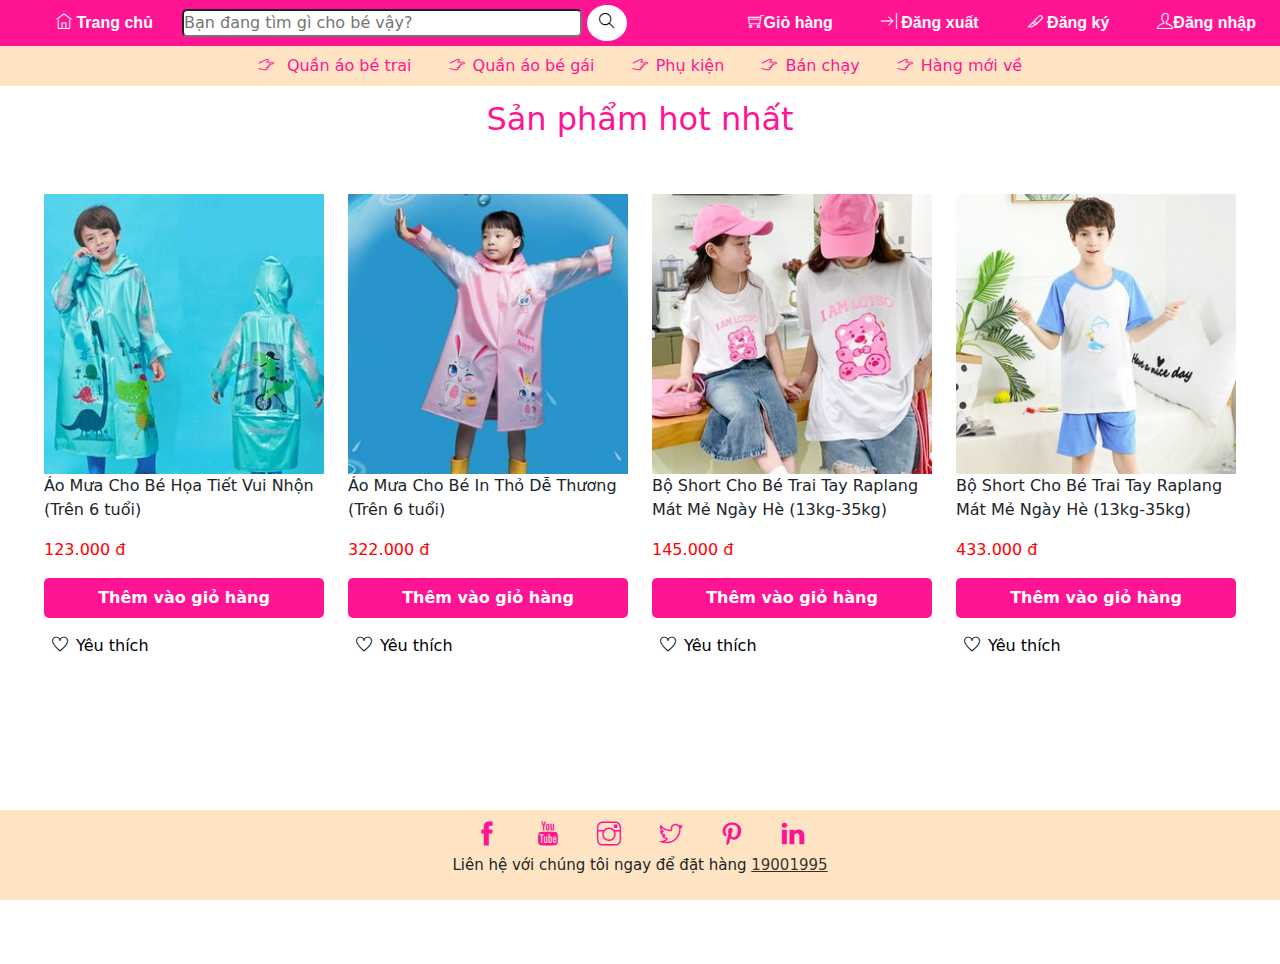
<file: index.html>
<!DOCTYPE html>
<html lang="en">

<head>
    <meta charset="UTF-8">
    <meta http-equiv="X-UA-Compatible" content="IE=edge">
    <meta name="viewport" content="width=device-width, initial-scale=1.0">
    <title>Quần áo trẻ em - BibaShop</title>
    <link rel="stylesheet" href="./acsset/css/styleIndex.css">
    <link rel="stylesheet" href="./acsset/css/responsive.css">
    <link rel="stylesheet" href="./acsset/font/themify-icons/themify-icons.css">
    <link rel="stylesheet" href="./bootstrap/bootstrap-5.0.2-dist/css/bootstrap.min.css">
    <script src="./bootstrap/bootstrap-5.0.2-dist/js/bootstrap.min.js"></script>

</head>

<body>
    <div id="main">
        <header>

            <div id="header">
                <ul>
                    
                    <li id="menu" class="hide-tablet-and-pc">
                        <label for="nav_input"><i class="homeicon ti-menu"></i> </label>
                        <input type="checkbox" hidden name="" class="input" id="nav_input">
                        <label for="nav_input" class="nav_overlay"></label>
                        <div class="nav_mobile">
                            <label for="nav_input" class="closeicon ti-close"></label>
                                <div class="sub_nav-mobile"><a href=""><i class="handicon ti-hand-point-right"></i> Quần áo bé trai</a></div>
                                <div  class="sub_nav-mobile" ><a href=""><i class="handicon ti-hand-point-right"></i>Quần áo bé gái</a></div>
                                <div class="sub_nav-mobile"><a href=""><i class="handicon ti-hand-point-right"></i>Phụ kiện</a></div>
                                <div class="sub_nav-mobile"><a href=""><i class="handicon ti-hand-point-right"></i>Bán chạy</a></div>
                                <div class="sub_nav-mobile"><a href=""><i class="handicon ti-hand-point-right"></i>Hàng mới về</a></div>
                        </div>
                    </li>

                    <li id="home"><a href="index.html"><i class="homeicon ti-home"></i> Trang chủ</a></li>
                    <li>
                        <form class="searchform" action="">
                            <input id="input" class="search_input" type="text" placeholder="Bạn đang tìm gì cho bé vậy?"
                                name="search">
                            <button onclick="searchFunction()" class="searchbtn hide-mobile" type="submit"><i
                                    class="searchbtn ti-search"></i></button>
                        </form>
                    </li>
                    <li class = 'hide-mobile' id="login"><a class="" href="./login.html"><i class="usericon ti-user"></i>Đăng nhập</a></li>
                    <li class = 'hide-mobile' id="register"><a href="./rigister.html"><i class="usericon ti-slice"></i> Đăng ký</a></li>
                    <li id="logout"><a href="#" onclick="logout()"><i class="usericon ti-shift-right"></i> Đăng xuất</a>
                    </li>
                    <li class="cartbtn"><a href="./cart.html"><i class="carticon ti-shopping-cart"></i>Giỏ hàng</a></li>
                </ul>
             
                
            </div>
    </div>

    </header>

    <div id="container">
        <div class="subnav hide-mobile">
            <li><a href=""><i class="handicon ti-hand-point-right"></i> Quần áo bé trai</a></li>
            <li><a href=""><i class="handicon ti-hand-point-right"></i>Quần áo bé gái</a></li>
            <li><a href=""><i class="handicon ti-hand-point-right"></i>Phụ kiện</a></li>
            <li><a href=""><i class="handicon ti-hand-point-right"></i>Bán chạy</a></li>
            <li><a href=""><i class="handicon ti-hand-point-right"></i>Hàng mới về</a></li>
        </div>
        <div class="content">
            <h2 class="heading">Sản phẩm hot nhất</h2>
            <div class="row bestSeller" id="bestSeller">
                <!-- <div class="item">
                        <img src="../myShop/acsset/image/ao-mua-cho-be-hoa-tiet-vui-nhon__7.jpg" alt="">
                        <p class="description">Bộ Short Cho Bé Trai Tay Raplang Mát Mẻ Ngày Hè (13kg-35kg)</p>
                        <p class="price">145.000 đ</p>
                        <button id="cartbtnadd" onclick="addCart()" type="submit">Thêm vào giỏ hàng</button>
                    </div>
                    <div class="item">
                        <img src="../myShop/acsset/image/ao-mua-cho-be-in-tho-de-thuong__2.jpg" alt="">
                        <p class="description">Áo Mưa Cho Bé In Thỏ Dễ Thương (Trên 6 tuổi)</p>
                        <p class="price">145.000 đ</p>
                        <button id="cartbtn" onclick="addCart()" type="submit">Thêm vào giỏ hàng</button>
                    </div>
                    <div class="item">
                        <img src="../myShop/acsset/image/ao-thun-tay-ngan-in-gau__1.jpg" alt="">
                        <p class="description">Áo Mưa Cho Bé Họa Tiết Vui Nhộn <br>(Trên 6 tuổi)</p>
                        <p class="price">145.000 đ</p>
                        <button id="cartbtn" onclick="addCart()" type="submit">Thêm vào giỏ hàng</button>
                    </div> -->
                <!-- <div class="item">
                        <img src="../myShop/acsset/image/bo-short-cho-be-tay-raplang-mat-me.jpg" alt="">
                        <p class="description">Bộ Short Cho Bé Trai Tay Raplang Mát Mẻ Ngày Hè (13kg-35kg)</p>
                        <p class="price">145.000 đ</p>
                        <button id="cartbtn" onclick="addCart()" type="submit">Thêm vào giỏ hàng</button>
                        <button id="likebtn" onclick="like()" type="submit"><i class="hearticon ti-heart"></i>Yêu thích</button>
                    </div> -->
            </div>
        </div>
    </div>
    </div>
    </div>

    <div id="footer">
        <div class="socials-list">
            <a href=""><i class="ti-facebook"></i></a>
            <a href=""><i class="ti-youtube"></i></a>
            <a href=""><i class="ti-instagram"></i></a>
            <a href=""><i class="ti-twitter"></i></a>
            <a href=""><i class="ti-pinterest"></i></a>
            <a href=""><i class="ti-linkedin"></i></a>
        </div>
        <p class="coppyright">
            Liên hệ với chúng tôi ngay để đặt hàng <a href="tel:19001995">19001995</a>
        </p>
    </div>
    </div>
    <script src="./acsset/js/index.js"></script>
</body>

</html>
</file>
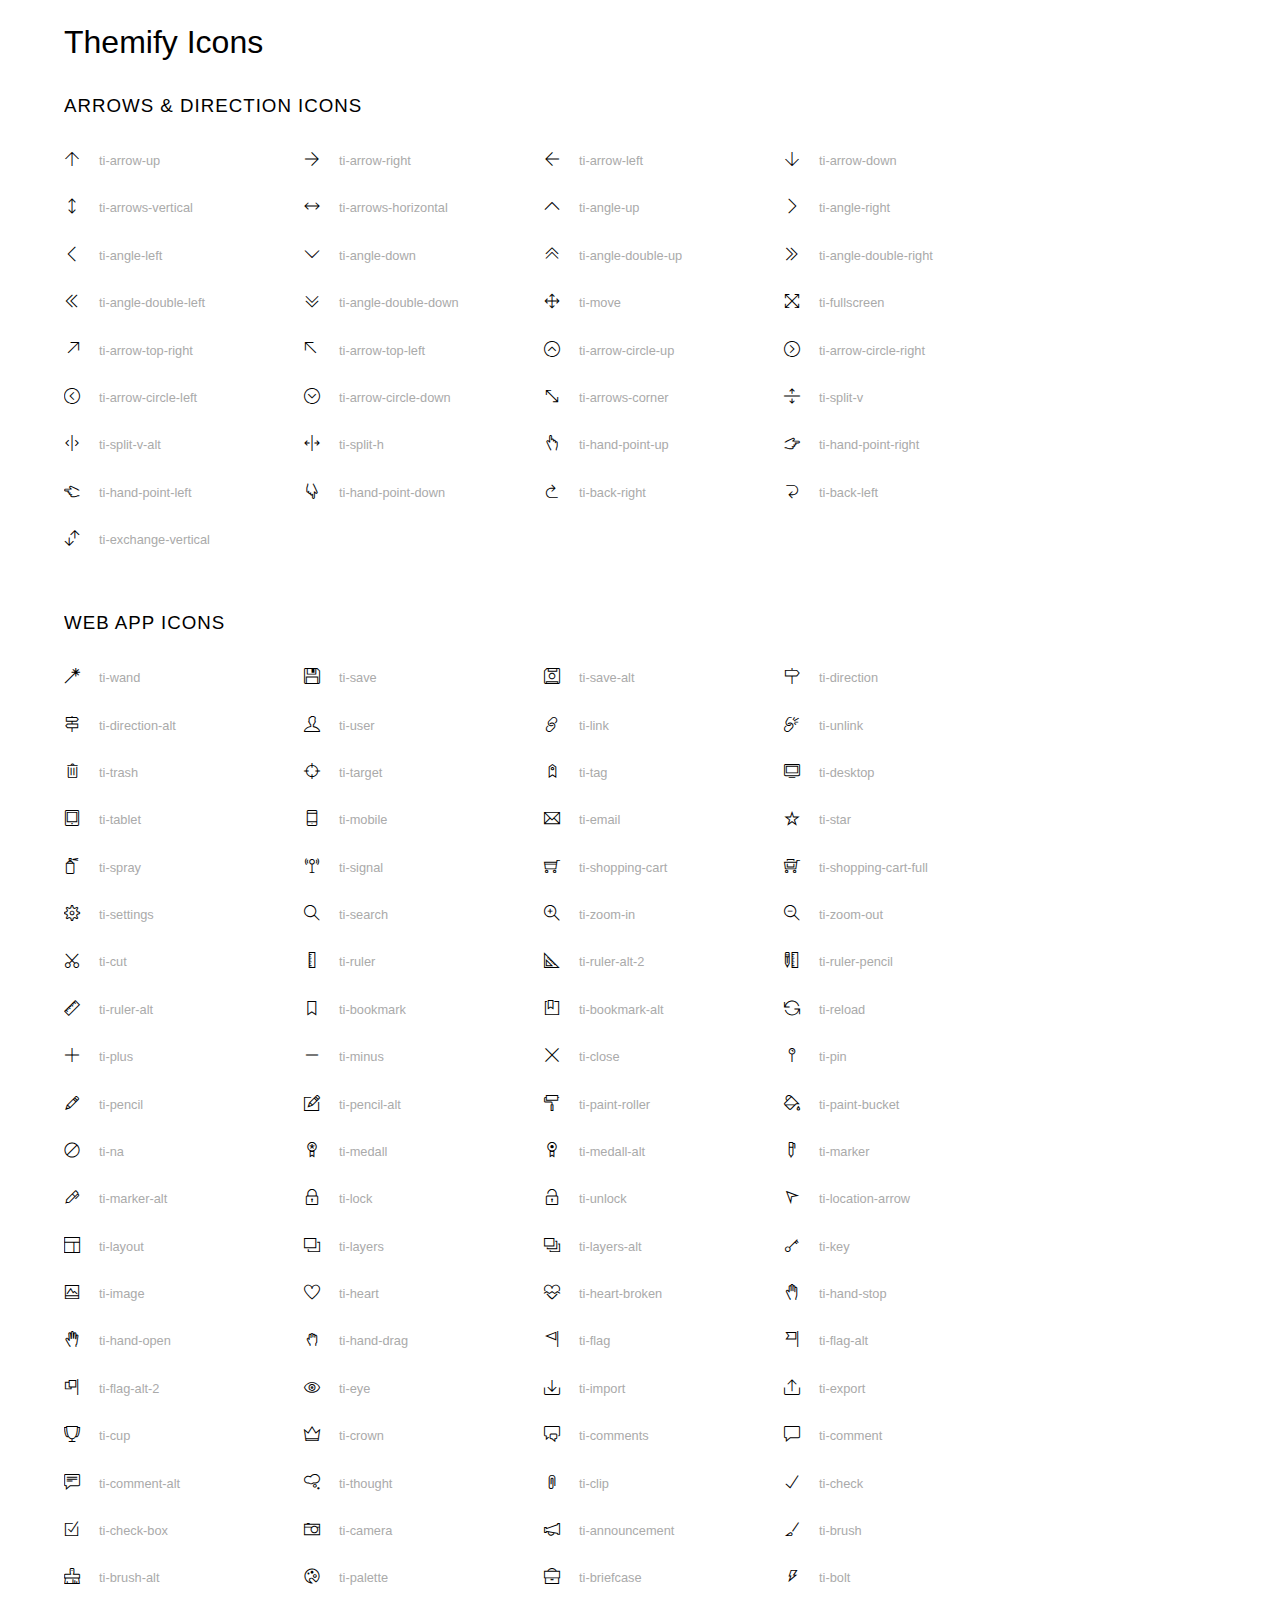
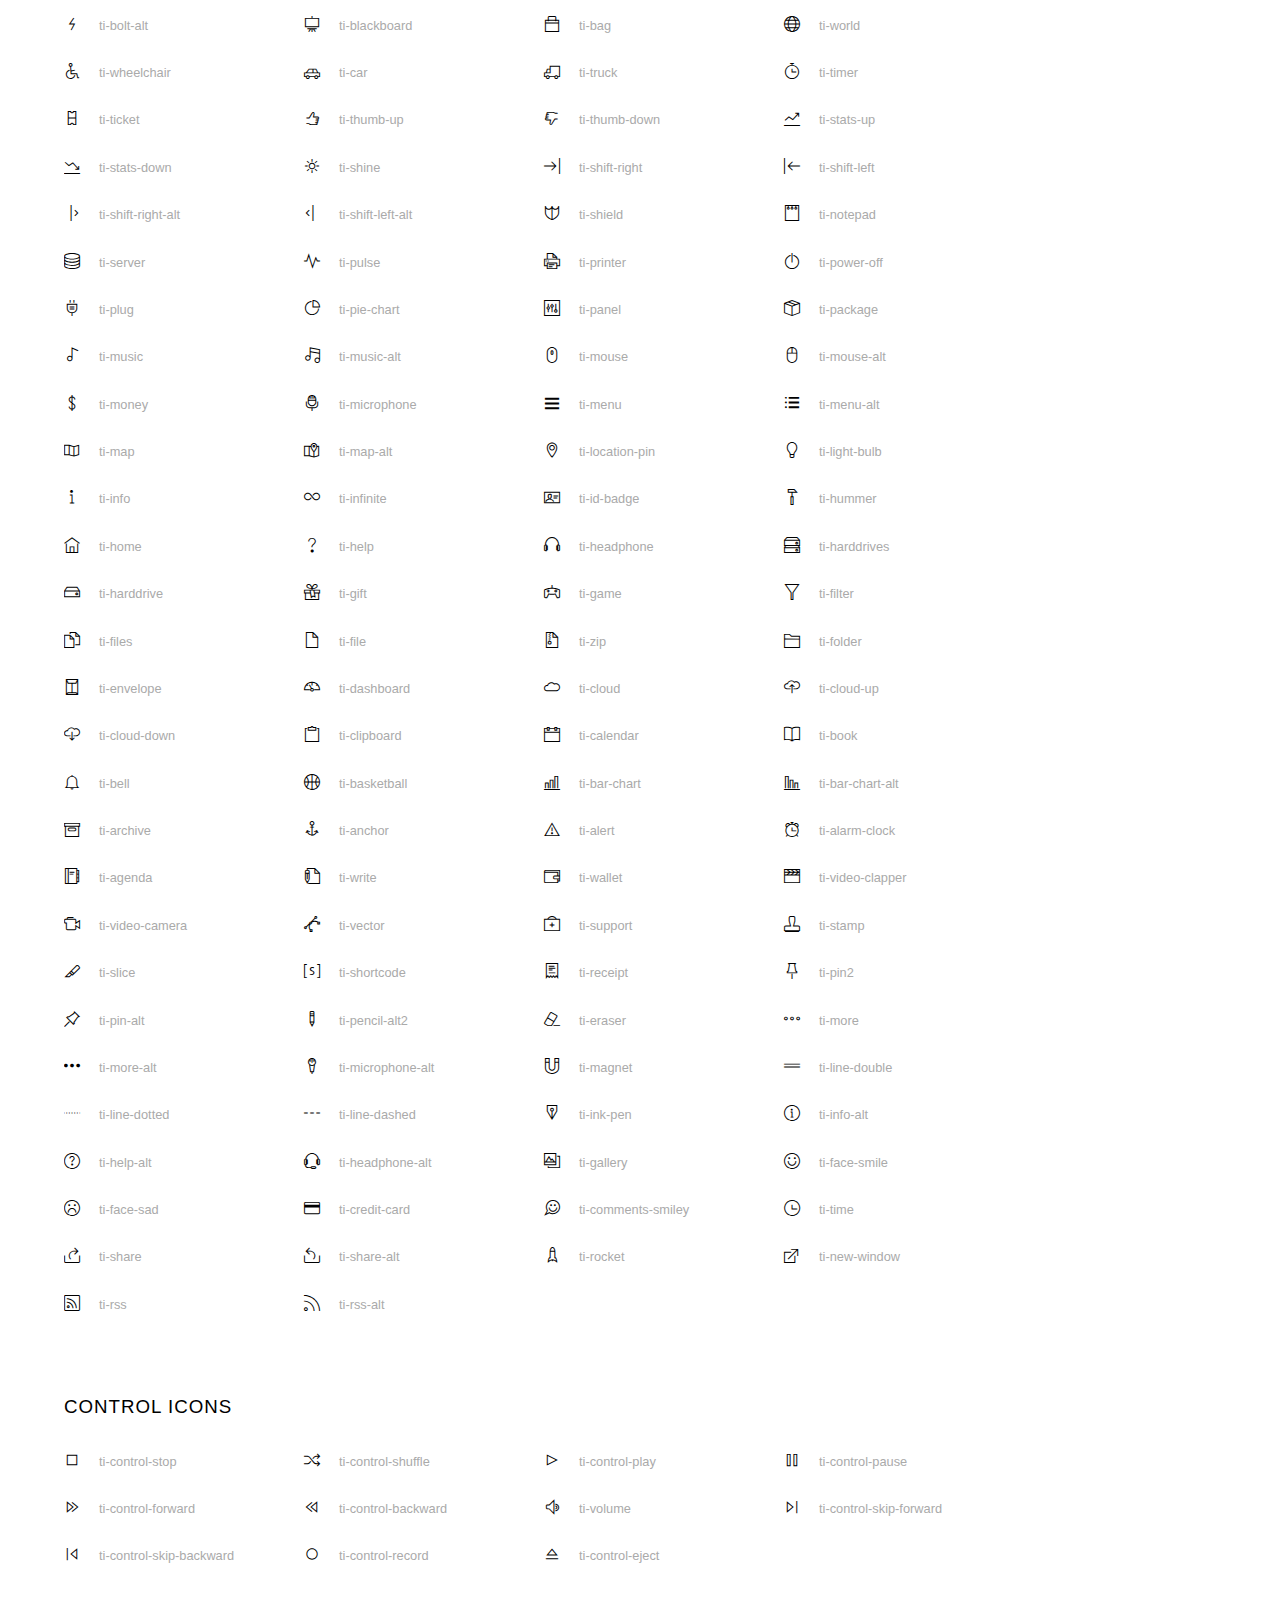
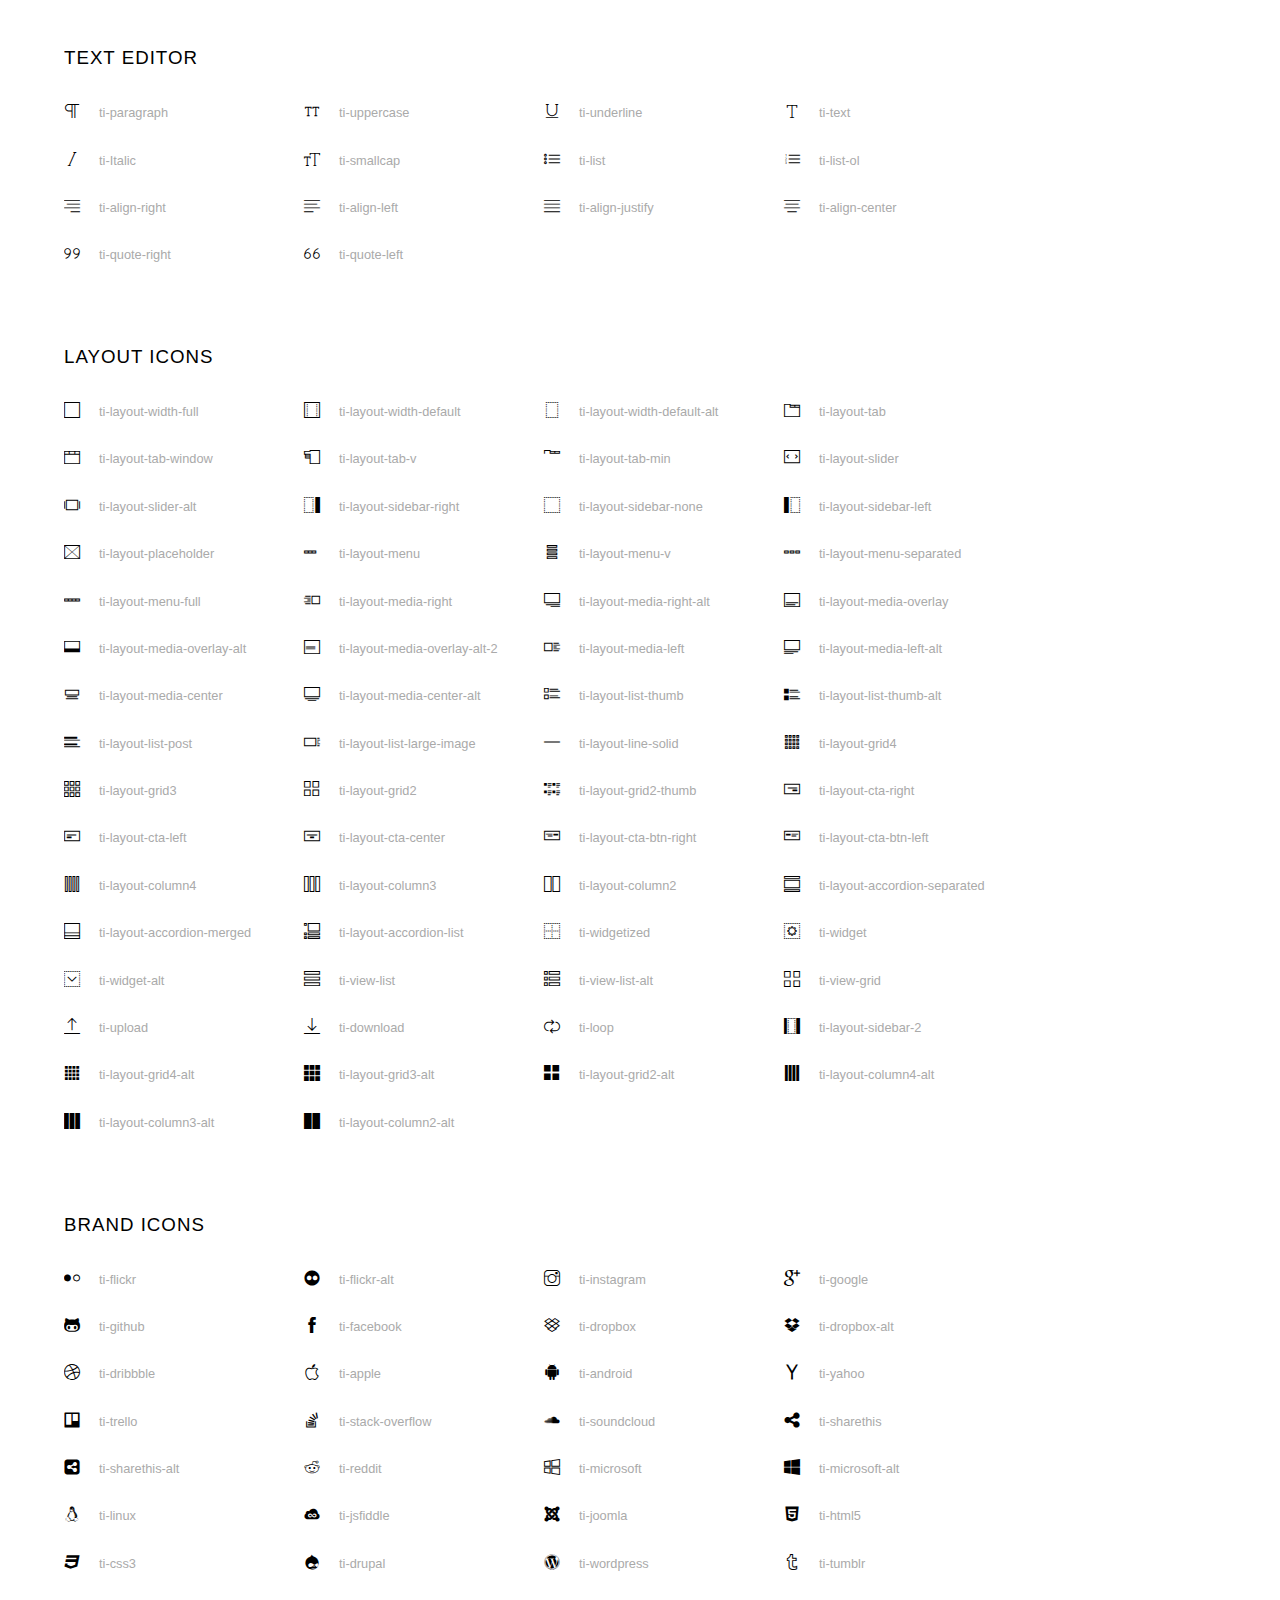
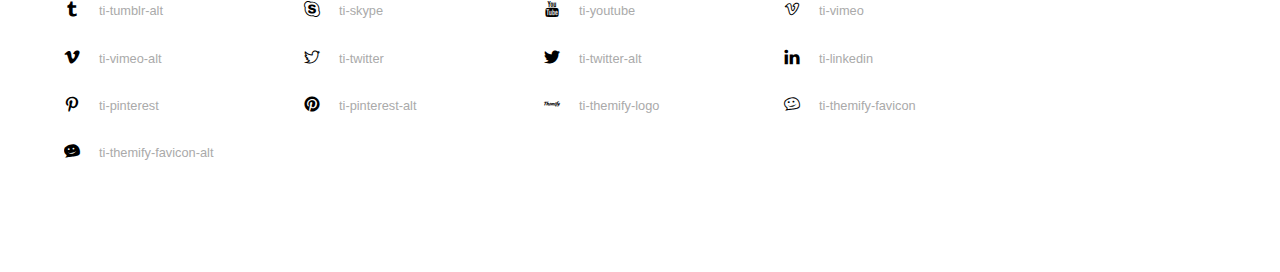
<file: acsset/font/themify-icons/index.html>
<!doctype html>
<html>
<head>
	<meta charset="utf-8">
	<title>Themify Icon Font</title>
	<meta name="viewport" content="width=device-width">
	<link rel="stylesheet" href="demo-files/demo.css">
	<link rel="stylesheet" href="themify-icons.css">
	<!--[if lt IE 8]><!-->
	<link rel="stylesheet" href="ie7/ie7.css">
	<!--<![endif]-->
</head>
<body>
	<h1>Themify Icons</h1>

	<div class="icon-section">

		<div class="icon-section">
			<h3>Arrows &amp; Direction Icons </h3>

			<div class="icon-container">
				<span class="ti-arrow-up"></span><span class="icon-name"> ti-arrow-up</span>
			</div>
			<div class="icon-container">
				<span class="ti-arrow-right"></span><span class="icon-name"> ti-arrow-right</span>
			</div>
			<div class="icon-container">
				<span class="ti-arrow-left"></span><span class="icon-name"> ti-arrow-left</span>
			</div>
			<div class="icon-container">
				<span class="ti-arrow-down"></span><span class="icon-name"> ti-arrow-down</span>
			</div>
			<div class="icon-container">
				<span class="ti-arrows-vertical"></span><span class="icon-name"> ti-arrows-vertical</span>
			</div>
			<div class="icon-container">
				<span class="ti-arrows-horizontal"></span><span class="icon-name"> ti-arrows-horizontal</span>
			</div>
			<div class="icon-container">
				<span class="ti-angle-up"></span><span class="icon-name"> ti-angle-up</span>
			</div>
			<div class="icon-container">
				<span class="ti-angle-right"></span><span class="icon-name"> ti-angle-right</span>
			</div>
			<div class="icon-container">
				<span class="ti-angle-left"></span><span class="icon-name"> ti-angle-left</span>
			</div>
			<div class="icon-container">
				<span class="ti-angle-down"></span><span class="icon-name"> ti-angle-down</span>
			</div>	
			<div class="icon-container">
				<span class="ti-angle-double-up"></span><span class="icon-name"> ti-angle-double-up</span>
			</div>
			<div class="icon-container">
				<span class="ti-angle-double-right"></span><span class="icon-name"> ti-angle-double-right</span>
			</div>
			<div class="icon-container">
				<span class="ti-angle-double-left"></span><span class="icon-name"> ti-angle-double-left</span>
			</div>
			<div class="icon-container">
				<span class="ti-angle-double-down"></span><span class="icon-name"> ti-angle-double-down</span>
			</div>					
			<div class="icon-container">
				<span class="ti-move"></span><span class="icon-name"> ti-move</span>
			</div>
			<div class="icon-container">
				<span class="ti-fullscreen"></span><span class="icon-name"> ti-fullscreen</span>
			</div>
			<div class="icon-container">
				<span class="ti-arrow-top-right"></span><span class="icon-name"> ti-arrow-top-right</span>
			</div>
			<div class="icon-container">
				<span class="ti-arrow-top-left"></span><span class="icon-name"> ti-arrow-top-left</span>
			</div>
			<div class="icon-container">
				<span class="ti-arrow-circle-up"></span><span class="icon-name"> ti-arrow-circle-up</span>
			</div>
			<div class="icon-container">
				<span class="ti-arrow-circle-right"></span><span class="icon-name"> ti-arrow-circle-right</span>
			</div>
			<div class="icon-container">
				<span class="ti-arrow-circle-left"></span><span class="icon-name"> ti-arrow-circle-left</span>
			</div>
			<div class="icon-container">
				<span class="ti-arrow-circle-down"></span><span class="icon-name"> ti-arrow-circle-down</span>
			</div>
			<div class="icon-container">
				<span class="ti-arrows-corner"></span><span class="icon-name"> ti-arrows-corner</span>
			</div>
			<div class="icon-container">
				<span class="ti-split-v"></span><span class="icon-name"> ti-split-v</span>
			</div>

			<div class="icon-container">
				<span class="ti-split-v-alt"></span><span class="icon-name"> ti-split-v-alt</span>
			</div>
			<div class="icon-container">
				<span class="ti-split-h"></span><span class="icon-name"> ti-split-h</span>
			</div>
			<div class="icon-container">
				<span class="ti-hand-point-up"></span><span class="icon-name"> ti-hand-point-up</span>
			</div>
			<div class="icon-container">
				<span class="ti-hand-point-right"></span><span class="icon-name"> ti-hand-point-right</span>
			</div>
			<div class="icon-container">
				<span class="ti-hand-point-left"></span><span class="icon-name"> ti-hand-point-left</span>
			</div>
			<div class="icon-container">
				<span class="ti-hand-point-down"></span><span class="icon-name"> ti-hand-point-down</span>
			</div>
			<div class="icon-container">
				<span class="ti-back-right"></span><span class="icon-name"> ti-back-right</span>
			</div>
			<div class="icon-container">
				<span class="ti-back-left"></span><span class="icon-name"> ti-back-left</span>
			</div>
			<div class="icon-container">
				<span class="ti-exchange-vertical"></span><span class="icon-name"> ti-exchange-vertical</span>
			</div>

		</div> <!-- Arrows Icons -->



		<h3>Web App Icons</h3>
		
		<div class="icon-section">

			<div class="icon-container">
				<span class="ti-wand"></span><span class="icon-name"> ti-wand</span>
			</div>
			<div class="icon-container">
				<span class="ti-save"></span><span class="icon-name"> ti-save</span>
			</div>
			<div class="icon-container">
				<span class="ti-save-alt"></span><span class="icon-name"> ti-save-alt</span>
			</div>

			<div class="icon-container">
				<span class="ti-direction"></span><span class="icon-name"> ti-direction</span>
			</div>
			<div class="icon-container">
				<span class="ti-direction-alt"></span><span class="icon-name"> ti-direction-alt</span>
			</div>
			<div class="icon-container">
				<span class="ti-user"></span><span class="icon-name"> ti-user</span>
			</div>
			<div class="icon-container">
				<span class="ti-link"></span><span class="icon-name"> ti-link</span>
			</div>
			<div class="icon-container">
				<span class="ti-unlink"></span><span class="icon-name"> ti-unlink</span>
			</div>
			<div class="icon-container">
				<span class="ti-trash"></span><span class="icon-name"> ti-trash</span>
			</div>
			<div class="icon-container">
				<span class="ti-target"></span><span class="icon-name"> ti-target</span>
			</div>
			<div class="icon-container">
				<span class="ti-tag"></span><span class="icon-name"> ti-tag</span>
			</div>
			<div class="icon-container">
				<span class="ti-desktop"></span><span class="icon-name"> ti-desktop</span>
			</div>
			<div class="icon-container">
				<span class="ti-tablet"></span><span class="icon-name"> ti-tablet</span>
			</div>
			<div class="icon-container">
				<span class="ti-mobile"></span><span class="icon-name"> ti-mobile</span>
			</div>
			<div class="icon-container">
				<span class="ti-email"></span><span class="icon-name"> ti-email</span>
			</div>	
			<div class="icon-container">
				<span class="ti-star"></span><span class="icon-name"> ti-star</span>
			</div>
			<div class="icon-container">
				<span class="ti-spray"></span><span class="icon-name"> ti-spray</span>
			</div>
			<div class="icon-container">
				<span class="ti-signal"></span><span class="icon-name"> ti-signal</span>
			</div>
			<div class="icon-container">
				<span class="ti-shopping-cart"></span><span class="icon-name"> ti-shopping-cart</span>
			</div>
			<div class="icon-container">
				<span class="ti-shopping-cart-full"></span><span class="icon-name"> ti-shopping-cart-full</span>
			</div>
			<div class="icon-container">
				<span class="ti-settings"></span><span class="icon-name"> ti-settings</span>
			</div>
			<div class="icon-container">
				<span class="ti-search"></span><span class="icon-name"> ti-search</span>
			</div>
			<div class="icon-container">
				<span class="ti-zoom-in"></span><span class="icon-name"> ti-zoom-in</span>
			</div>
			<div class="icon-container">
				<span class="ti-zoom-out"></span><span class="icon-name"> ti-zoom-out</span>
			</div>
			<div class="icon-container">
				<span class="ti-cut"></span><span class="icon-name"> ti-cut</span>
			</div>
			<div class="icon-container">
				<span class="ti-ruler"></span><span class="icon-name"> ti-ruler</span>
			</div>
			<div class="icon-container">
				<span class="ti-ruler-alt-2"></span><span class="icon-name"> ti-ruler-alt-2</span>
			</div>			
			<div class="icon-container">
				<span class="ti-ruler-pencil"></span><span class="icon-name"> ti-ruler-pencil</span>
			</div>
			<div class="icon-container">
				<span class="ti-ruler-alt"></span><span class="icon-name"> ti-ruler-alt</span>
			</div>
			<div class="icon-container">
				<span class="ti-bookmark"></span><span class="icon-name"> ti-bookmark</span>
			</div>
			<div class="icon-container">
				<span class="ti-bookmark-alt"></span><span class="icon-name"> ti-bookmark-alt</span>
			</div>
			<div class="icon-container">
				<span class="ti-reload"></span><span class="icon-name"> ti-reload</span>
			</div>
			<div class="icon-container">
				<span class="ti-plus"></span><span class="icon-name"> ti-plus</span>
			</div>
			<div class="icon-container">
				<span class="ti-minus"></span><span class="icon-name"> ti-minus</span>
			</div>
			<div class="icon-container">
				<span class="ti-close"></span><span class="icon-name"> ti-close</span>
			</div>			
			<div class="icon-container">
				<span class="ti-pin"></span><span class="icon-name"> ti-pin</span>
			</div>
			<div class="icon-container">
				<span class="ti-pencil"></span><span class="icon-name"> ti-pencil</span>
			</div>
					
		  	<div class="icon-container">
				<span class="ti-pencil-alt"></span><span class="icon-name"> ti-pencil-alt</span>
			</div>
			<div class="icon-container">
				<span class="ti-paint-roller"></span><span class="icon-name"> ti-paint-roller</span>
			</div>
			<div class="icon-container">
				<span class="ti-paint-bucket"></span><span class="icon-name"> ti-paint-bucket</span>
			</div>
			<div class="icon-container">
				<span class="ti-na"></span><span class="icon-name"> ti-na</span>
			</div>
			<div class="icon-container">
				<span class="ti-medall"></span><span class="icon-name"> ti-medall</span>
			</div>
			<div class="icon-container">
				<span class="ti-medall-alt"></span><span class="icon-name"> ti-medall-alt</span>
			</div>
			<div class="icon-container">
				<span class="ti-marker"></span><span class="icon-name"> ti-marker</span>
			</div>
			<div class="icon-container">
				<span class="ti-marker-alt"></span><span class="icon-name"> ti-marker-alt</span>
			</div>

			<div class="icon-container">
				<span class="ti-lock"></span><span class="icon-name"> ti-lock</span>
			</div>
			<div class="icon-container">
				<span class="ti-unlock"></span><span class="icon-name"> ti-unlock</span>
			</div>
			<div class="icon-container">
				<span class="ti-location-arrow"></span><span class="icon-name"> ti-location-arrow</span>
			</div>
			<div class="icon-container">
				<span class="ti-layout"></span><span class="icon-name"> ti-layout</span>
			</div>
			<div class="icon-container">
				<span class="ti-layers"></span><span class="icon-name"> ti-layers</span>
			</div>
			<div class="icon-container">
				<span class="ti-layers-alt"></span><span class="icon-name"> ti-layers-alt</span>
			</div>
			<div class="icon-container">
				<span class="ti-key"></span><span class="icon-name"> ti-key</span>
			</div>
			<div class="icon-container">
				<span class="ti-image"></span><span class="icon-name"> ti-image</span>
			</div>
			<div class="icon-container">
				<span class="ti-heart"></span><span class="icon-name"> ti-heart</span>
			</div>
			<div class="icon-container">
				<span class="ti-heart-broken"></span><span class="icon-name"> ti-heart-broken</span>
			</div>
			<div class="icon-container">
				<span class="ti-hand-stop"></span><span class="icon-name"> ti-hand-stop</span>
			</div>
			<div class="icon-container">
				<span class="ti-hand-open"></span><span class="icon-name"> ti-hand-open</span>
			</div>
			<div class="icon-container">
				<span class="ti-hand-drag"></span><span class="icon-name"> ti-hand-drag</span>
			</div>
			<div class="icon-container">
				<span class="ti-flag"></span><span class="icon-name"> ti-flag</span>
			</div>
			<div class="icon-container">
				<span class="ti-flag-alt"></span><span class="icon-name"> ti-flag-alt</span>
			</div>
			<div class="icon-container">
				<span class="ti-flag-alt-2"></span><span class="icon-name"> ti-flag-alt-2</span>
			</div>
			<div class="icon-container">
				<span class="ti-eye"></span><span class="icon-name"> ti-eye</span>
			</div>
			<div class="icon-container">
				<span class="ti-import"></span><span class="icon-name"> ti-import</span>
			</div>			
			<div class="icon-container">
				<span class="ti-export"></span><span class="icon-name"> ti-export</span>
			</div>
			<div class="icon-container">
				<span class="ti-cup"></span><span class="icon-name"> ti-cup</span>
			</div>
			<div class="icon-container">
				<span class="ti-crown"></span><span class="icon-name"> ti-crown</span>
			</div>
			<div class="icon-container">
				<span class="ti-comments"></span><span class="icon-name"> ti-comments</span>
			</div>
			<div class="icon-container">
				<span class="ti-comment"></span><span class="icon-name"> ti-comment</span>
			</div>
			<div class="icon-container">
				<span class="ti-comment-alt"></span><span class="icon-name"> ti-comment-alt</span>
			</div>
			<div class="icon-container">
				<span class="ti-thought"></span><span class="icon-name"> ti-thought</span>
			</div>			
			<div class="icon-container">
				<span class="ti-clip"></span><span class="icon-name"> ti-clip</span>
			</div>

			<div class="icon-container">
				<span class="ti-check"></span><span class="icon-name"> ti-check</span>
			</div>
			<div class="icon-container">
				<span class="ti-check-box"></span><span class="icon-name"> ti-check-box</span>
			</div>
			<div class="icon-container">
				<span class="ti-camera"></span><span class="icon-name"> ti-camera</span>
			</div>
			<div class="icon-container">
				<span class="ti-announcement"></span><span class="icon-name"> ti-announcement</span>
			</div>
			<div class="icon-container">
				<span class="ti-brush"></span><span class="icon-name"> ti-brush</span>
			</div>
			<div class="icon-container">
				<span class="ti-brush-alt"></span><span class="icon-name"> ti-brush-alt</span>
			</div>
			<div class="icon-container">
				<span class="ti-palette"></span><span class="icon-name"> ti-palette</span>
			</div>			
			<div class="icon-container">
				<span class="ti-briefcase"></span><span class="icon-name"> ti-briefcase</span>
			</div>
			<div class="icon-container">
				<span class="ti-bolt"></span><span class="icon-name"> ti-bolt</span>
			</div>
			<div class="icon-container">
				<span class="ti-bolt-alt"></span><span class="icon-name"> ti-bolt-alt</span>
			</div>
			<div class="icon-container">
				<span class="ti-blackboard"></span><span class="icon-name"> ti-blackboard</span>
			</div>
			<div class="icon-container">
				<span class="ti-bag"></span><span class="icon-name"> ti-bag</span>
			</div>
			<div class="icon-container">
				<span class="ti-world"></span><span class="icon-name"> ti-world</span>
			</div>
			<div class="icon-container">
				<span class="ti-wheelchair"></span><span class="icon-name"> ti-wheelchair</span>
			</div>
			<div class="icon-container">
				<span class="ti-car"></span><span class="icon-name"> ti-car</span>
			</div>
			<div class="icon-container">
				<span class="ti-truck"></span><span class="icon-name"> ti-truck</span>
			</div>
			<div class="icon-container">
				<span class="ti-timer"></span><span class="icon-name"> ti-timer</span>
			</div>
			<div class="icon-container">
				<span class="ti-ticket"></span><span class="icon-name"> ti-ticket</span>
			</div>
			<div class="icon-container">
				<span class="ti-thumb-up"></span><span class="icon-name"> ti-thumb-up</span>
			</div>
			<div class="icon-container">
				<span class="ti-thumb-down"></span><span class="icon-name"> ti-thumb-down</span>
			</div>

			<div class="icon-container">
				<span class="ti-stats-up"></span><span class="icon-name"> ti-stats-up</span>
			</div>
			<div class="icon-container">
				<span class="ti-stats-down"></span><span class="icon-name"> ti-stats-down</span>
			</div>
			<div class="icon-container">
				<span class="ti-shine"></span><span class="icon-name"> ti-shine</span>
			</div>
			<div class="icon-container">
				<span class="ti-shift-right"></span><span class="icon-name"> ti-shift-right</span>
			</div>
			<div class="icon-container">
				<span class="ti-shift-left"></span><span class="icon-name"> ti-shift-left</span>
			</div>

			<div class="icon-container">
				<span class="ti-shift-right-alt"></span><span class="icon-name"> ti-shift-right-alt</span>
			</div>
			<div class="icon-container">
				<span class="ti-shift-left-alt"></span><span class="icon-name"> ti-shift-left-alt</span>
			</div>
			<div class="icon-container">
				<span class="ti-shield"></span><span class="icon-name"> ti-shield</span>
			</div>
			<div class="icon-container">
				<span class="ti-notepad"></span><span class="icon-name"> ti-notepad</span>
			</div>
			<div class="icon-container">
				<span class="ti-server"></span><span class="icon-name"> ti-server</span>
			</div>

			<div class="icon-container">
				<span class="ti-pulse"></span><span class="icon-name"> ti-pulse</span>
			</div>
			<div class="icon-container">
				<span class="ti-printer"></span><span class="icon-name"> ti-printer</span>
			</div>
			<div class="icon-container">
				<span class="ti-power-off"></span><span class="icon-name"> ti-power-off</span>
			</div>
			<div class="icon-container">
				<span class="ti-plug"></span><span class="icon-name"> ti-plug</span>
			</div>
			<div class="icon-container">
				<span class="ti-pie-chart"></span><span class="icon-name"> ti-pie-chart</span>
			</div>

			<div class="icon-container">
				<span class="ti-panel"></span><span class="icon-name"> ti-panel</span>
			</div>
			<div class="icon-container">
				<span class="ti-package"></span><span class="icon-name"> ti-package</span>
			</div>
			<div class="icon-container">
				<span class="ti-music"></span><span class="icon-name"> ti-music</span>
			</div>
			<div class="icon-container">
				<span class="ti-music-alt"></span><span class="icon-name"> ti-music-alt</span>
			</div>
			<div class="icon-container">
				<span class="ti-mouse"></span><span class="icon-name"> ti-mouse</span>
			</div>
			<div class="icon-container">
				<span class="ti-mouse-alt"></span><span class="icon-name"> ti-mouse-alt</span>
			</div>
			<div class="icon-container">
				<span class="ti-money"></span><span class="icon-name"> ti-money</span>
			</div>
			<div class="icon-container">
				<span class="ti-microphone"></span><span class="icon-name"> ti-microphone</span>
			</div>
			<div class="icon-container">
				<span class="ti-menu"></span><span class="icon-name"> ti-menu</span>
			</div>
			<div class="icon-container">
				<span class="ti-menu-alt"></span><span class="icon-name"> ti-menu-alt</span>
			</div>
			<div class="icon-container">
				<span class="ti-map"></span><span class="icon-name"> ti-map</span>
			</div>
			<div class="icon-container">
				<span class="ti-map-alt"></span><span class="icon-name"> ti-map-alt</span>
			</div>

			<div class="icon-container">
				<span class="ti-location-pin"></span><span class="icon-name"> ti-location-pin</span>
			</div>

			<div class="icon-container">
				<span class="ti-light-bulb"></span><span class="icon-name"> ti-light-bulb</span>
			</div>
			<div class="icon-container">
				<span class="ti-info"></span><span class="icon-name"> ti-info</span>
			</div>
			<div class="icon-container">
				<span class="ti-infinite"></span><span class="icon-name"> ti-infinite</span>
			</div>
			<div class="icon-container">
				<span class="ti-id-badge"></span><span class="icon-name"> ti-id-badge</span>
			</div>
			<div class="icon-container">
				<span class="ti-hummer"></span><span class="icon-name"> ti-hummer</span>
			</div>
			<div class="icon-container">
				<span class="ti-home"></span><span class="icon-name"> ti-home</span>
			</div>
			<div class="icon-container">
				<span class="ti-help"></span><span class="icon-name"> ti-help</span>
			</div>
			<div class="icon-container">
				<span class="ti-headphone"></span><span class="icon-name"> ti-headphone</span>
			</div>
			<div class="icon-container">
				<span class="ti-harddrives"></span><span class="icon-name"> ti-harddrives</span>
			</div>
			<div class="icon-container">
				<span class="ti-harddrive"></span><span class="icon-name"> ti-harddrive</span>
			</div>
			<div class="icon-container">
				<span class="ti-gift"></span><span class="icon-name"> ti-gift</span>
			</div>
			<div class="icon-container">
				<span class="ti-game"></span><span class="icon-name"> ti-game</span>
			</div>
			<div class="icon-container">
				<span class="ti-filter"></span><span class="icon-name"> ti-filter</span>
			</div>
			<div class="icon-container">
				<span class="ti-files"></span><span class="icon-name"> ti-files</span>
			</div>
			<div class="icon-container">
				<span class="ti-file"></span><span class="icon-name"> ti-file</span>
			</div>
			<div class="icon-container">
				<span class="ti-zip"></span><span class="icon-name"> ti-zip</span>
			</div>
			<div class="icon-container">
				<span class="ti-folder"></span><span class="icon-name"> ti-folder</span>
			</div>			
			<div class="icon-container">
				<span class="ti-envelope"></span><span class="icon-name"> ti-envelope</span>
			</div>


			<div class="icon-container">
				<span class="ti-dashboard"></span><span class="icon-name"> ti-dashboard</span>
			</div>
			<div class="icon-container">
				<span class="ti-cloud"></span><span class="icon-name"> ti-cloud</span>
			</div>
			<div class="icon-container">
				<span class="ti-cloud-up"></span><span class="icon-name"> ti-cloud-up</span>
			</div>
			<div class="icon-container">
				<span class="ti-cloud-down"></span><span class="icon-name"> ti-cloud-down</span>
			</div>
			<div class="icon-container">
				<span class="ti-clipboard"></span><span class="icon-name"> ti-clipboard</span>
			</div>
			<div class="icon-container">
				<span class="ti-calendar"></span><span class="icon-name"> ti-calendar</span>
			</div>
			<div class="icon-container">
				<span class="ti-book"></span><span class="icon-name"> ti-book</span>
			</div>
			<div class="icon-container">
				<span class="ti-bell"></span><span class="icon-name"> ti-bell</span>
			</div>
			<div class="icon-container">
				<span class="ti-basketball"></span><span class="icon-name"> ti-basketball</span>
			</div>
			<div class="icon-container">
				<span class="ti-bar-chart"></span><span class="icon-name"> ti-bar-chart</span>
			</div>
			<div class="icon-container">
				<span class="ti-bar-chart-alt"></span><span class="icon-name"> ti-bar-chart-alt</span>
			</div>


			<div class="icon-container">
				<span class="ti-archive"></span><span class="icon-name"> ti-archive</span>
			</div>
			<div class="icon-container">
				<span class="ti-anchor"></span><span class="icon-name"> ti-anchor</span>
			</div>

			<div class="icon-container">
				<span class="ti-alert"></span><span class="icon-name"> ti-alert</span>
			</div>
			<div class="icon-container">
				<span class="ti-alarm-clock"></span><span class="icon-name"> ti-alarm-clock</span>
			</div>
			<div class="icon-container">
				<span class="ti-agenda"></span><span class="icon-name"> ti-agenda</span>
			</div>
			<div class="icon-container">
				<span class="ti-write"></span><span class="icon-name"> ti-write</span>
			</div>

			<div class="icon-container">
				<span class="ti-wallet"></span><span class="icon-name"> ti-wallet</span>
			</div>
			<div class="icon-container">
				<span class="ti-video-clapper"></span><span class="icon-name"> ti-video-clapper</span>
			</div>
			<div class="icon-container">
				<span class="ti-video-camera"></span><span class="icon-name"> ti-video-camera</span>
			</div>
			<div class="icon-container">
				<span class="ti-vector"></span><span class="icon-name"> ti-vector</span>
			</div>

			<div class="icon-container">
				<span class="ti-support"></span><span class="icon-name"> ti-support</span>
			</div>
			<div class="icon-container">
				<span class="ti-stamp"></span><span class="icon-name"> ti-stamp</span>
			</div>
			<div class="icon-container">
				<span class="ti-slice"></span><span class="icon-name"> ti-slice</span>
			</div>
			<div class="icon-container">
				<span class="ti-shortcode"></span><span class="icon-name"> ti-shortcode</span>
			</div>
			<div class="icon-container">
				<span class="ti-receipt"></span><span class="icon-name"> ti-receipt</span>
			</div>
			<div class="icon-container">
				<span class="ti-pin2"></span><span class="icon-name"> ti-pin2</span>
			</div>
			<div class="icon-container">
				<span class="ti-pin-alt"></span><span class="icon-name"> ti-pin-alt</span>
			</div>
			<div class="icon-container">
				<span class="ti-pencil-alt2"></span><span class="icon-name"> ti-pencil-alt2</span>
			</div>
			<div class="icon-container">
				<span class="ti-eraser"></span><span class="icon-name"> ti-eraser</span>
			</div>			
			<div class="icon-container">
				<span class="ti-more"></span><span class="icon-name"> ti-more</span>
			</div>
			<div class="icon-container">
				<span class="ti-more-alt"></span><span class="icon-name"> ti-more-alt</span>
			</div>
			<div class="icon-container">
				<span class="ti-microphone-alt"></span><span class="icon-name"> ti-microphone-alt</span>
			</div>
			<div class="icon-container">
				<span class="ti-magnet"></span><span class="icon-name"> ti-magnet</span>
			</div>
			<div class="icon-container">
				<span class="ti-line-double"></span><span class="icon-name"> ti-line-double</span>
			</div>
			<div class="icon-container">
				<span class="ti-line-dotted"></span><span class="icon-name"> ti-line-dotted</span>
			</div>
			<div class="icon-container">
				<span class="ti-line-dashed"></span><span class="icon-name"> ti-line-dashed</span>
			</div>

			<div class="icon-container">
				<span class="ti-ink-pen"></span><span class="icon-name"> ti-ink-pen</span>
			</div>
			<div class="icon-container">
				<span class="ti-info-alt"></span><span class="icon-name"> ti-info-alt</span>
			</div>
			<div class="icon-container">
				<span class="ti-help-alt"></span><span class="icon-name"> ti-help-alt</span>
			</div>
			<div class="icon-container">
				<span class="ti-headphone-alt"></span><span class="icon-name"> ti-headphone-alt</span>
			</div>

			<div class="icon-container">
				<span class="ti-gallery"></span><span class="icon-name"> ti-gallery</span>
			</div>
			<div class="icon-container">
				<span class="ti-face-smile"></span><span class="icon-name"> ti-face-smile</span>
			</div>
			<div class="icon-container">
				<span class="ti-face-sad"></span><span class="icon-name"> ti-face-sad</span>
			</div>
			<div class="icon-container">
				<span class="ti-credit-card"></span><span class="icon-name"> ti-credit-card</span>
			</div>
			<div class="icon-container">
				<span class="ti-comments-smiley"></span><span class="icon-name"> ti-comments-smiley</span>
			</div>
			<div class="icon-container">
				<span class="ti-time"></span><span class="icon-name"> ti-time</span>
			</div>
			<div class="icon-container">
				<span class="ti-share"></span><span class="icon-name"> ti-share</span>
			</div>
			<div class="icon-container">
				<span class="ti-share-alt"></span><span class="icon-name"> ti-share-alt</span>
			</div>
			<div class="icon-container">
				<span class="ti-rocket"></span><span class="icon-name"> ti-rocket</span>
			</div>

			<div class="icon-container">
				<span class="ti-new-window"></span><span class="icon-name"> ti-new-window</span>
			</div>

			<div class="icon-container">
				<span class="ti-rss"></span><span class="icon-name"> ti-rss</span>
			</div>

			<div class="icon-container">
				<span class="ti-rss-alt"></span><span class="icon-name"> ti-rss-alt</span>
			</div>
			
		</div><!-- Web App Icons -->


		<div class="icon-section">
			<h3>Control Icons</h3>
			<div class="icon-container">
				<span class="ti-control-stop"></span><span class="icon-name"> ti-control-stop</span>
			</div>
			<div class="icon-container">
				<span class="ti-control-shuffle"></span><span class="icon-name"> ti-control-shuffle</span>
			</div>
			<div class="icon-container">
				<span class="ti-control-play"></span><span class="icon-name"> ti-control-play</span>
			</div>
			<div class="icon-container">
				<span class="ti-control-pause"></span><span class="icon-name"> ti-control-pause</span>
			</div>
			<div class="icon-container">
				<span class="ti-control-forward"></span><span class="icon-name"> ti-control-forward</span>
			</div>
			<div class="icon-container">
				<span class="ti-control-backward"></span><span class="icon-name"> ti-control-backward</span>
			</div>	
			<div class="icon-container">
				<span class="ti-volume"></span><span class="icon-name"> ti-volume</span>
			</div>
			<div class="icon-container">
				<span class="ti-control-skip-forward"></span><span class="icon-name"> ti-control-skip-forward</span>
			</div>
			<div class="icon-container">
				<span class="ti-control-skip-backward"></span><span class="icon-name"> ti-control-skip-backward</span>
			</div>
			<div class="icon-container">
				<span class="ti-control-record"></span><span class="icon-name"> ti-control-record</span>
			</div>
			<div class="icon-container">
				<span class="ti-control-eject"></span><span class="icon-name"> ti-control-eject</span>
			</div>			
		</div> <!-- Control Icons -->


		<div class="icon-section">
			<h3>Text Editor</h3>

			<div class="icon-container">
				<span class="ti-paragraph"></span><span class="icon-name"> ti-paragraph</span>
			</div>
			<div class="icon-container">
				<span class="ti-uppercase"></span><span class="icon-name"> ti-uppercase</span>
			</div>

			<div class="icon-container">
				<span class="ti-underline"></span><span class="icon-name"> ti-underline</span>
			</div>
			<div class="icon-container">
				<span class="ti-text"></span><span class="icon-name"> ti-text</span>
			</div>
			<div class="icon-container">
				<span class="ti-Italic"></span><span class="icon-name"> ti-Italic</span>
			</div>
			<div class="icon-container">
				<span class="ti-smallcap"></span><span class="icon-name"> ti-smallcap</span>
			</div>
			<div class="icon-container">
				<span class="ti-list"></span><span class="icon-name"> ti-list</span>
			</div>
			<div class="icon-container">
				<span class="ti-list-ol"></span><span class="icon-name"> ti-list-ol</span>
			</div>
			<div class="icon-container">
				<span class="ti-align-right"></span><span class="icon-name"> ti-align-right</span>
			</div>
			<div class="icon-container">
				<span class="ti-align-left"></span><span class="icon-name"> ti-align-left</span>
			</div>
			<div class="icon-container">
				<span class="ti-align-justify"></span><span class="icon-name"> ti-align-justify</span>
			</div>
			<div class="icon-container">
				<span class="ti-align-center"></span><span class="icon-name"> ti-align-center</span>
			</div>
			<div class="icon-container">
				<span class="ti-quote-right"></span><span class="icon-name"> ti-quote-right</span>
			</div>
			<div class="icon-container">
				<span class="ti-quote-left"></span><span class="icon-name"> ti-quote-left</span>
			</div>

		</div> <!-- Text Editor -->



		<div class="icon-section">
			<h3>Layout Icons</h3>
			<div class="icon-container">
				<span class="ti-layout-width-full"></span><span class="icon-name"> ti-layout-width-full</span>
			</div>
			<div class="icon-container">
				<span class="ti-layout-width-default"></span><span class="icon-name"> ti-layout-width-default</span>
			</div>
			<div class="icon-container">
				<span class="ti-layout-width-default-alt"></span><span class="icon-name"> ti-layout-width-default-alt</span>
			</div>
			<div class="icon-container">
				<span class="ti-layout-tab"></span><span class="icon-name"> ti-layout-tab</span>
			</div>
			<div class="icon-container">
				<span class="ti-layout-tab-window"></span><span class="icon-name"> ti-layout-tab-window</span>
			</div>
			<div class="icon-container">
				<span class="ti-layout-tab-v"></span><span class="icon-name"> ti-layout-tab-v</span>
			</div>
			<div class="icon-container">
				<span class="ti-layout-tab-min"></span><span class="icon-name"> ti-layout-tab-min</span>
			</div>
			<div class="icon-container">
				<span class="ti-layout-slider"></span><span class="icon-name"> ti-layout-slider</span>
			</div>
			<div class="icon-container">
				<span class="ti-layout-slider-alt"></span><span class="icon-name"> ti-layout-slider-alt</span>
			</div>
			<div class="icon-container">
				<span class="ti-layout-sidebar-right"></span><span class="icon-name"> ti-layout-sidebar-right</span>
			</div>
			<div class="icon-container">
				<span class="ti-layout-sidebar-none"></span><span class="icon-name"> ti-layout-sidebar-none</span>
			</div>
			<div class="icon-container">
				<span class="ti-layout-sidebar-left"></span><span class="icon-name"> ti-layout-sidebar-left</span>
			</div>
			<div class="icon-container">
				<span class="ti-layout-placeholder"></span><span class="icon-name"> ti-layout-placeholder</span>
			</div>
			<div class="icon-container">
				<span class="ti-layout-menu"></span><span class="icon-name"> ti-layout-menu</span>
			</div>
			<div class="icon-container">
				<span class="ti-layout-menu-v"></span><span class="icon-name"> ti-layout-menu-v</span>
			</div>
			<div class="icon-container">
				<span class="ti-layout-menu-separated"></span><span class="icon-name"> ti-layout-menu-separated</span>
			</div>
			<div class="icon-container">
				<span class="ti-layout-menu-full"></span><span class="icon-name"> ti-layout-menu-full</span>
			</div>
			<div class="icon-container">
				<span class="ti-layout-media-right"></span><span class="icon-name"> ti-layout-media-right</span>
			</div>
			<div class="icon-container">
				<span class="ti-layout-media-right-alt"></span><span class="icon-name"> ti-layout-media-right-alt</span>
			</div>
			<div class="icon-container">
				<span class="ti-layout-media-overlay"></span><span class="icon-name"> ti-layout-media-overlay</span>
			</div>
			<div class="icon-container">
				<span class="ti-layout-media-overlay-alt"></span><span class="icon-name"> ti-layout-media-overlay-alt</span>
			</div>
			<div class="icon-container">
				<span class="ti-layout-media-overlay-alt-2"></span><span class="icon-name"> ti-layout-media-overlay-alt-2</span>
			</div>
			<div class="icon-container">
				<span class="ti-layout-media-left"></span><span class="icon-name"> ti-layout-media-left</span>
			</div>
			<div class="icon-container">
				<span class="ti-layout-media-left-alt"></span><span class="icon-name"> ti-layout-media-left-alt</span>
			</div>
			<div class="icon-container">
				<span class="ti-layout-media-center"></span><span class="icon-name"> ti-layout-media-center</span>
			</div>
			<div class="icon-container">
				<span class="ti-layout-media-center-alt"></span><span class="icon-name"> ti-layout-media-center-alt</span>
			</div>
			<div class="icon-container">
				<span class="ti-layout-list-thumb"></span><span class="icon-name"> ti-layout-list-thumb</span>
			</div>
			<div class="icon-container">
				<span class="ti-layout-list-thumb-alt"></span><span class="icon-name"> ti-layout-list-thumb-alt</span>
			</div>
			<div class="icon-container">
				<span class="ti-layout-list-post"></span><span class="icon-name"> ti-layout-list-post</span>
			</div>
			<div class="icon-container">
				<span class="ti-layout-list-large-image"></span><span class="icon-name"> ti-layout-list-large-image</span>
			</div>
			<div class="icon-container">
				<span class="ti-layout-line-solid"></span><span class="icon-name"> ti-layout-line-solid</span>
			</div>
			<div class="icon-container">
				<span class="ti-layout-grid4"></span><span class="icon-name"> ti-layout-grid4</span>
			</div>
			<div class="icon-container">
				<span class="ti-layout-grid3"></span><span class="icon-name"> ti-layout-grid3</span>
			</div>
			<div class="icon-container">
				<span class="ti-layout-grid2"></span><span class="icon-name"> ti-layout-grid2</span>
			</div>
			<div class="icon-container">
				<span class="ti-layout-grid2-thumb"></span><span class="icon-name"> ti-layout-grid2-thumb</span>
			</div>
			<div class="icon-container">
				<span class="ti-layout-cta-right"></span><span class="icon-name"> ti-layout-cta-right</span>
			</div>
			<div class="icon-container">
				<span class="ti-layout-cta-left"></span><span class="icon-name"> ti-layout-cta-left</span>
			</div>
			<div class="icon-container">
				<span class="ti-layout-cta-center"></span><span class="icon-name"> ti-layout-cta-center</span>
			</div>
			<div class="icon-container">
				<span class="ti-layout-cta-btn-right"></span><span class="icon-name"> ti-layout-cta-btn-right</span>
			</div>
			<div class="icon-container">
				<span class="ti-layout-cta-btn-left"></span><span class="icon-name"> ti-layout-cta-btn-left</span>
			</div>
			<div class="icon-container">
				<span class="ti-layout-column4"></span><span class="icon-name"> ti-layout-column4</span>
			</div>
			<div class="icon-container">
				<span class="ti-layout-column3"></span><span class="icon-name"> ti-layout-column3</span>
			</div>
			<div class="icon-container">
				<span class="ti-layout-column2"></span><span class="icon-name"> ti-layout-column2</span>
			</div>
			<div class="icon-container">
				<span class="ti-layout-accordion-separated"></span><span class="icon-name"> ti-layout-accordion-separated</span>
			</div>
			<div class="icon-container">
				<span class="ti-layout-accordion-merged"></span><span class="icon-name"> ti-layout-accordion-merged</span>
			</div>
			<div class="icon-container">
				<span class="ti-layout-accordion-list"></span><span class="icon-name"> ti-layout-accordion-list</span>
			</div>
			<div class="icon-container">
				<span class="ti-widgetized"></span><span class="icon-name"> ti-widgetized</span>
			</div>
			<div class="icon-container">
				<span class="ti-widget"></span><span class="icon-name"> ti-widget</span>
			</div>
			<div class="icon-container">
				<span class="ti-widget-alt"></span><span class="icon-name"> ti-widget-alt</span>
			</div>
			<div class="icon-container">
				<span class="ti-view-list"></span><span class="icon-name"> ti-view-list</span>
			</div>
			<div class="icon-container">
				<span class="ti-view-list-alt"></span><span class="icon-name"> ti-view-list-alt</span>
			</div>
			<div class="icon-container">
				<span class="ti-view-grid"></span><span class="icon-name"> ti-view-grid</span>
			</div>
			<div class="icon-container">
				<span class="ti-upload"></span><span class="icon-name"> ti-upload</span>
			</div>
			<div class="icon-container">
				<span class="ti-download"></span><span class="icon-name"> ti-download</span>
			</div>	
			<div class="icon-container">
				<span class="ti-loop"></span><span class="icon-name"> ti-loop</span>
			</div>
			<div class="icon-container">
				<span class="ti-layout-sidebar-2"></span><span class="icon-name"> ti-layout-sidebar-2</span>
			</div>
			<div class="icon-container">
				<span class="ti-layout-grid4-alt"></span><span class="icon-name"> ti-layout-grid4-alt</span>
			</div>
			<div class="icon-container">
				<span class="ti-layout-grid3-alt"></span><span class="icon-name"> ti-layout-grid3-alt</span>
			</div>
			<div class="icon-container">
				<span class="ti-layout-grid2-alt"></span><span class="icon-name"> ti-layout-grid2-alt</span>
			</div>
			<div class="icon-container">
				<span class="ti-layout-column4-alt"></span><span class="icon-name"> ti-layout-column4-alt</span>
			</div>
			<div class="icon-container">
				<span class="ti-layout-column3-alt"></span><span class="icon-name"> ti-layout-column3-alt</span>
			</div>
			<div class="icon-container">
				<span class="ti-layout-column2-alt"></span><span class="icon-name"> ti-layout-column2-alt</span>
			</div>		


		</div> <!-- Layout Icons -->


		<div class="icon-section">
			<h3>Brand Icons</h3>

			<div class="icon-container">
				<span class="ti-flickr"></span><span class="icon-name"> ti-flickr</span>
			</div>
			<div class="icon-container">
				<span class="ti-flickr-alt"></span><span class="icon-name"> ti-flickr-alt</span>
			</div>			
			<div class="icon-container">
				<span class="ti-instagram"></span><span class="icon-name"> ti-instagram</span>
			</div>
			<div class="icon-container">
				<span class="ti-google"></span><span class="icon-name"> ti-google</span>
			</div>
			<div class="icon-container">
				<span class="ti-github"></span><span class="icon-name"> ti-github</span>
			</div>

			<div class="icon-container">
				<span class="ti-facebook"></span><span class="icon-name"> ti-facebook</span>
			</div>
			<div class="icon-container">
				<span class="ti-dropbox"></span><span class="icon-name"> ti-dropbox</span>
			</div>
			<div class="icon-container">
				<span class="ti-dropbox-alt"></span><span class="icon-name"> ti-dropbox-alt</span>
			</div>
			<div class="icon-container">
				<span class="ti-dribbble"></span><span class="icon-name"> ti-dribbble</span>
			</div>
			<div class="icon-container">
				<span class="ti-apple"></span><span class="icon-name"> ti-apple</span>
			</div>
			<div class="icon-container">
				<span class="ti-android"></span><span class="icon-name"> ti-android</span>
			</div>
			<div class="icon-container">
				<span class="ti-yahoo"></span><span class="icon-name"> ti-yahoo</span>
			</div>
			<div class="icon-container">
				<span class="ti-trello"></span><span class="icon-name"> ti-trello</span>
			</div>
			<div class="icon-container">
				<span class="ti-stack-overflow"></span><span class="icon-name"> ti-stack-overflow</span>
			</div>
			<div class="icon-container">
				<span class="ti-soundcloud"></span><span class="icon-name"> ti-soundcloud</span>
			</div>
			<div class="icon-container">
				<span class="ti-sharethis"></span><span class="icon-name"> ti-sharethis</span>
			</div>
			<div class="icon-container">
				<span class="ti-sharethis-alt"></span><span class="icon-name"> ti-sharethis-alt</span>
			</div>
			<div class="icon-container">
				<span class="ti-reddit"></span><span class="icon-name"> ti-reddit</span>
			</div>

			<div class="icon-container">
				<span class="ti-microsoft"></span><span class="icon-name"> ti-microsoft</span>
			</div>
			<div class="icon-container">
				<span class="ti-microsoft-alt"></span><span class="icon-name"> ti-microsoft-alt</span>
			</div>
			<div class="icon-container">
				<span class="ti-linux"></span><span class="icon-name"> ti-linux</span>
			</div>
			<div class="icon-container">
				<span class="ti-jsfiddle"></span><span class="icon-name"> ti-jsfiddle</span>
			</div>
			<div class="icon-container">
				<span class="ti-joomla"></span><span class="icon-name"> ti-joomla</span>
			</div>
			<div class="icon-container">
				<span class="ti-html5"></span><span class="icon-name"> ti-html5</span>
			</div>
			<div class="icon-container">
				<span class="ti-css3"></span><span class="icon-name"> ti-css3</span>
			</div>	
			<div class="icon-container">
				<span class="ti-drupal"></span><span class="icon-name"> ti-drupal</span>
			</div>
			<div class="icon-container">
				<span class="ti-wordpress"></span><span class="icon-name"> ti-wordpress</span>
			</div>		
			<div class="icon-container">
				<span class="ti-tumblr"></span><span class="icon-name"> ti-tumblr</span>
			</div>
			<div class="icon-container">
				<span class="ti-tumblr-alt"></span><span class="icon-name"> ti-tumblr-alt</span>
			</div>
			<div class="icon-container">
				<span class="ti-skype"></span><span class="icon-name"> ti-skype</span>
			</div>
			<div class="icon-container">
				<span class="ti-youtube"></span><span class="icon-name"> ti-youtube</span>
			</div>
			<div class="icon-container">
				<span class="ti-vimeo"></span><span class="icon-name"> ti-vimeo</span>
			</div>
			<div class="icon-container">
				<span class="ti-vimeo-alt"></span><span class="icon-name"> ti-vimeo-alt</span>
			</div>			
			<div class="icon-container">
				<span class="ti-twitter"></span><span class="icon-name"> ti-twitter</span>
			</div>
			<div class="icon-container">
				<span class="ti-twitter-alt"></span><span class="icon-name"> ti-twitter-alt</span>
			</div>
			<div class="icon-container">
				<span class="ti-linkedin"></span><span class="icon-name"> ti-linkedin</span>
			</div>
			<div class="icon-container">
				<span class="ti-pinterest"></span><span class="icon-name"> ti-pinterest</span>
			</div>

			<div class="icon-container">
				<span class="ti-pinterest-alt"></span><span class="icon-name"> ti-pinterest-alt</span>
			</div>
			<div class="icon-container">
				<span class="ti-themify-logo"></span><span class="icon-name"> ti-themify-logo</span>
			</div>
			<div class="icon-container">
				<span class="ti-themify-favicon"></span><span class="icon-name"> ti-themify-favicon</span>
			</div>
			<div class="icon-container">
				<span class="ti-themify-favicon-alt"></span><span class="icon-name"> ti-themify-favicon-alt</span>
			</div>

		</div> <!-- brand Icons -->

	</div>

</body>
</html>
</file>
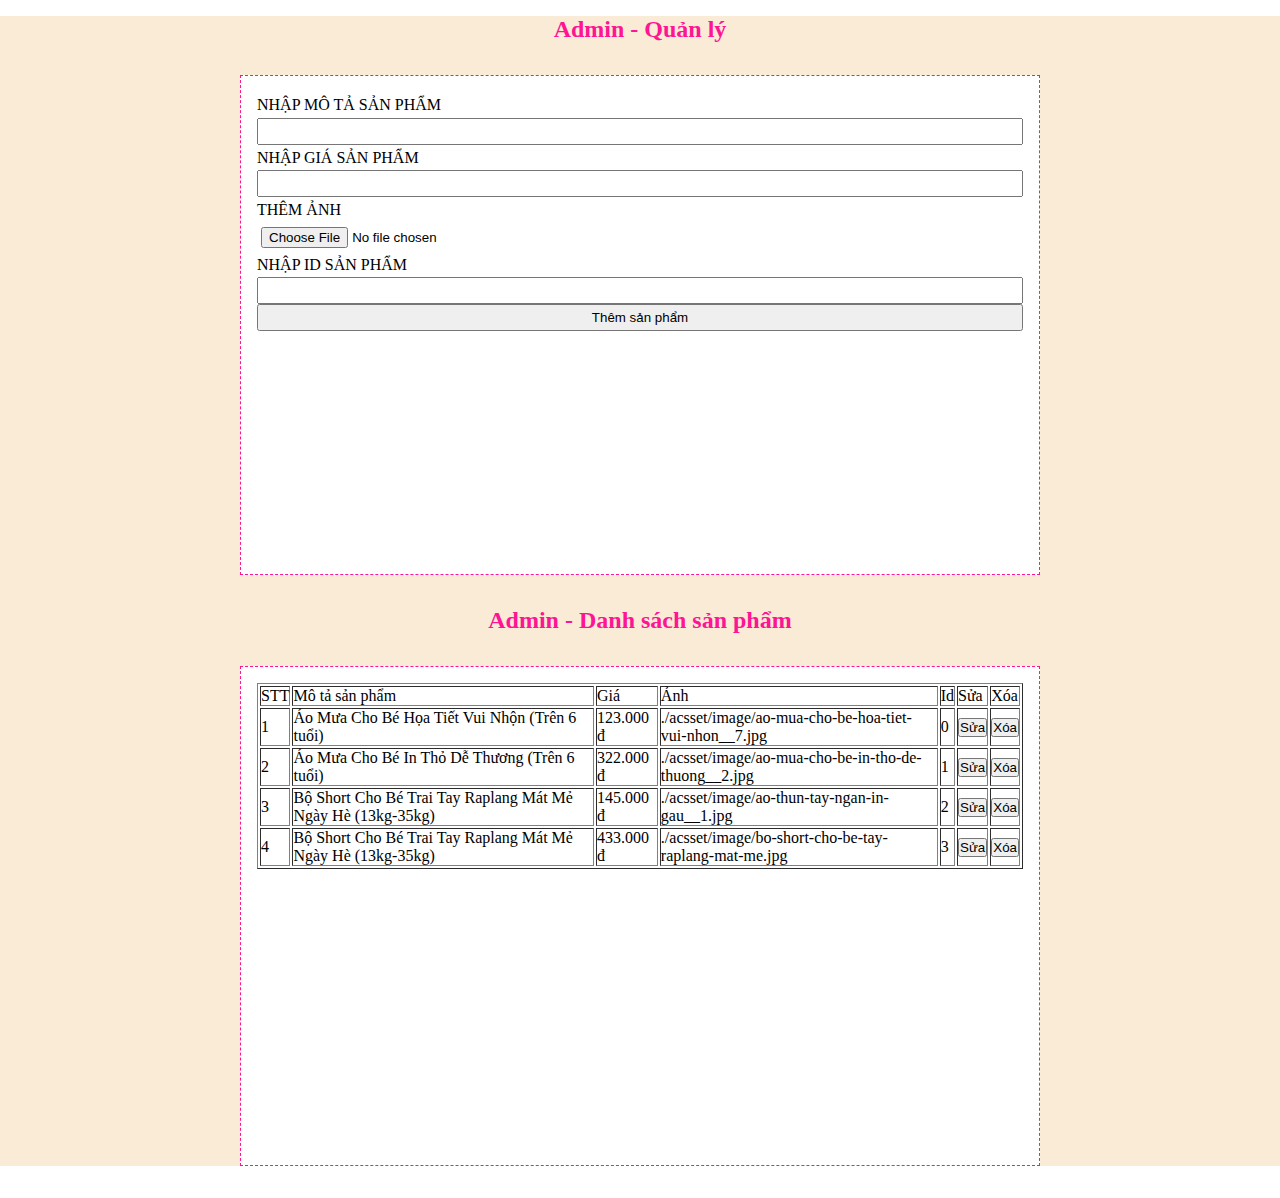
<file: admin.html>
<!DOCTYPE html>
<html lang="en">

<head>
    <meta charset="UTF-8">
    <meta http-equiv="X-UA-Compatible" content="IE=edge">
    <meta name="viewport" content="width=device-width, initial-scale=1.0">
    <title>admin</title>
</head>
<style>
    * {
        padding: 0px;
        margin: 0px;
        box-sizing: border-box;
    }

    #main {
        background-color: antiquewhite;
        width: auto;
        height:auto;

    }

    .heading {
        text-align: center;
        color: deeppink;
        font-weight: 600;
        margin-top: 16px;
    }

    .add-product {
        padding: 16px;
        border: 1px dashed deeppink;
        width: 800px;
        height: 500px;
        margin: 32px auto;
        background-color: #fff;
    }

    .addproduct-heading {
        margin-bottom: 16px;
    }

    .product {
        margin-bottom: 8px;
        margin-left: 8px;
        ;
    }

    .btn:hover {
        opacity: 0.6;
    }

    .btn {
        margin-top: 16px;
        padding: 8px;
        background-color: deeppink;
        color: #fff;
        border: none;
        border-radius: 4px;
        cursor: pointer;

    }

    label {
        line-height: 1.6;
        font-weight: 500;
        text-transform: uppercase;
    }

    input {
        padding: 4px;
        width: 100%;
    }
</style>

<body>
    <div id="main">
        <h2 class="heading">Admin - Quản lý</h2>
        <div class="add-product">
            <label for="">Nhập mô tả sản phẩm</label> <br>
            <input type="text" name="" id="product-name"><br>
            <label for="">Nhập giá sản phẩm</label> <br>
            <input type="text" name="" id="product-price"><br>
            <label for="">Thêm ảnh</label> <br>
            <input type="file" name="" id="product-img"><br>
            <label for="">Nhập Id sản phẩm</label> <br>
            <input type="text" name="" id="product-id"><br>
            <input onclick="addproduct()" type="button" value="Thêm sản phẩm">
        </div>
        <div class="list-product">
            <h2 class="heading">Admin - Danh sách sản phẩm</h2>
            <div class="add-product">
                <table border="1px" id="tab">
                    <tr>
                        <td>STT</td>
                        <td>Mô tả sản phẩm</td>
                        <td>Giá</td>
                        <td>Ảnh</td>
                        <td>Sửa</td>
                        <td>Xóa</td>
                    </tr>
                    <tr>
                        <td>1</td>
                        <td>Mô tả sản phẩm</td>
                        <td>Giá</td>
                        <td>Ảnh</td>
                        <td><button id="edit-btn" onclick="editProduct()">Sửa</button></td>
                        <td><button id="delete-btn" onclick="deleteProduct()">Xóa</button></td>
                    </tr>
                </table>
               
            </div>
        </div>
    </div>

    <script>
        function addproduct() {
            let product = JSON.parse(localStorage.getItem('product'));
            let productDesc = document.getElementById('product-name').value;
            let productPrice = document.getElementById('product-price').value;
            let productImg = document.getElementById('product-img');
            let productId = document.getElementById('product-id').value;
            let productInfo = {
                img: productImg,
                description: productDesc,
                price: productPrice,
                id: productId,
            }
            product.push(productInfo);
            console.log(product);
            localStorage.setItem('product',JSON.stringify(product));
            renderListProduct()
            
        }
        
        function renderListProduct() {
            let product = JSON.parse(localStorage.getItem('product'));
            let sum = 0;
            let result = `<tr>
                        <td>STT</td>
                        <td>Mô tả sản phẩm</td>
                        <td>Giá</td>
                        <td>Ảnh</td>
                        <td>Id</td>
                        <td>Sửa</td>
                        <td>Xóa</td>
                    </tr>`
            for (let i = 0; i < product.length; i++) {
                result+= 
                `
                <tr>
                        <td>${sum+=1}</td>
                        <td>${product[i].description}</td>
                        <td>${product[i].price}</td>
                        <td>${product[i].img}</td>
                        <td>${product[i].id}</td>
                        <td><button id="edit-btn" onclick="editProduct(${i})">Sửa</button></td>
                        <td><button id="delete-btn" onclick="deleteProduct(${i})">Xóa</button></td>
                    </tr>
                `
            }localStorage.setItem('product',JSON.stringify(product));
            document.getElementById('tab').innerHTML = result;
        }renderListProduct()
        function editProduct(id) {
            let product = JSON.parse(localStorage.getItem('product'));
            document.getElementById('product-name').value = product[id].description;
            document.getElementById('product-price').value = product[id].price;
            document.getElementById('product-img').value = product[id].img;
            document.getElementById('product-id').value = product[id].id;
        }
        function deleteProduct(id) {
            let product = JSON.parse(localStorage.getItem('product'));
            product.splice(id,1);
            localStorage.setItem('product',JSON.stringify(product));
            renderListProduct()
        }
    </script>
</body>

</html>
</file>
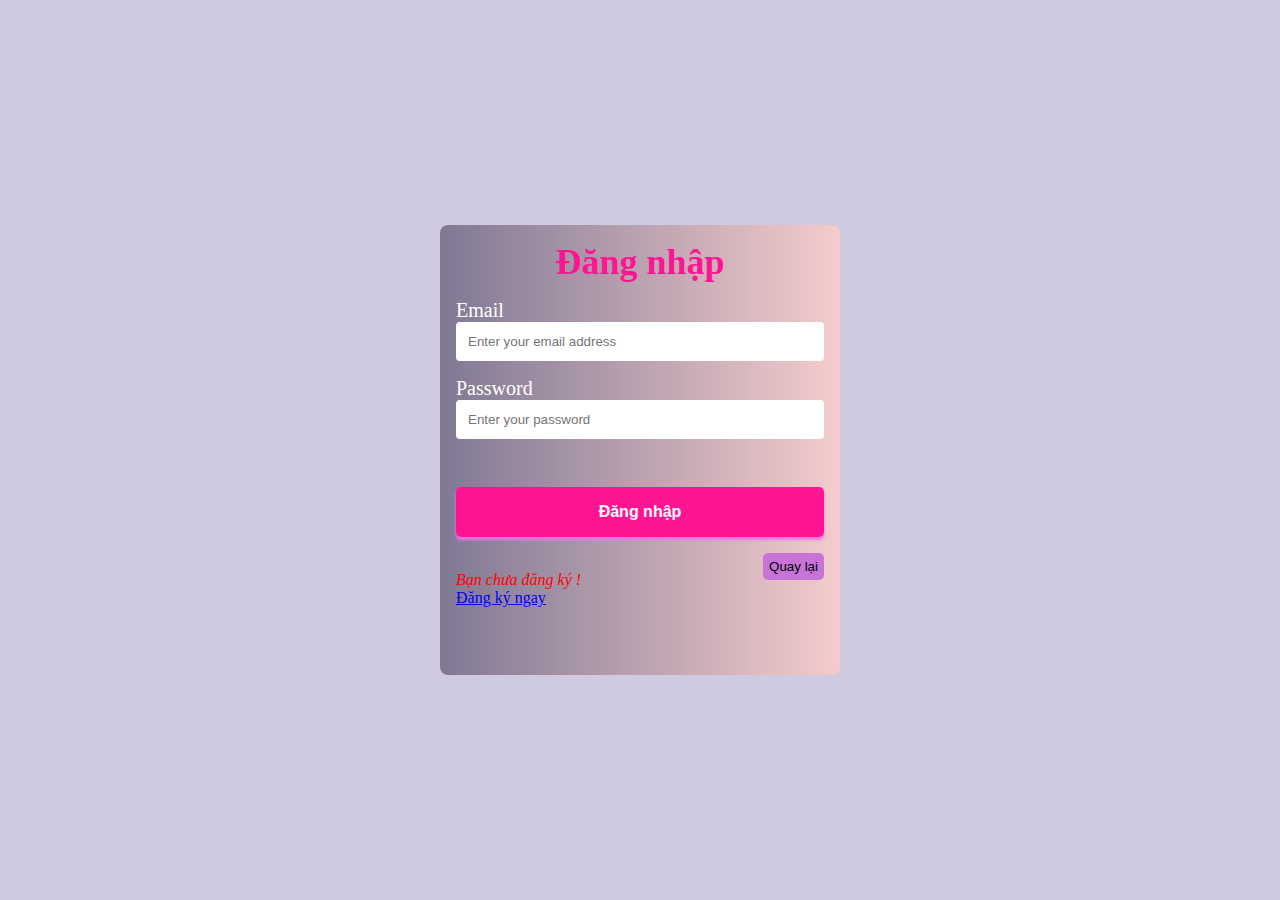
<file: login.html>
<!DOCTYPE html>
<html lang="en">
<head>
    <meta charset="UTF-8">
    <meta http-equiv="X-UA-Compatible" content="IE=edge">
    <meta name="viewport" content="width=device-width, initial-scale=1.0">
    <title>Đăng nhập tài khoản</title>
</head>
<body>
    <style>
        * {
            margin: 0px;
            padding: 0px;
            box-sizing: border-box;
            outline: none;
        }

        #main {
            display: flex;
            align-items: center;
            justify-content: center;
            background-color: #d0cae1;
            min-height: 100vh;
        }

        h2 {
            margin-bottom: 16px;
            text-align: center;
            color: deeppink;
            font-size: 36px;
            font-weight: 600;
        }

        .content {
            position: relative;
            background-color: black;
            background: linear-gradient(to right, #807894, rgb(244, 204, 204));
            border-radius: 8px;
            width: 400px;
            height: 450px;
            font-size: 16px;
            padding: 16px;

        }

        #email,
        #password {
            width: 100%;
            padding: 12px;
            margin-bottom: 16px;
            border-radius: 4px;
            border: none;
        }

        label {
            color: #fff;
            font-size: 20px;
        }

        #loginBtn {
            background-color: deeppink;
            width: 100%;
            padding: 16px;
            box-shadow: 0 2px 2px rgb(246, 37, 89);
            border-radius: 5px;
            border: none;
            margin-top:32px;
            color: #fff;
            font-weight: 600;
            font-size: 16px;
            cursor: pointer;
            box-shadow: 0 3px 3px hsl(307, 84%, 70%);
        }

        #loginBtn:hover {
            background-color: #d85ae1;
        }

        #loi {
            margin-top: 16px;
            color: red;
            font-style: italic;
        }
        #back:hover {
            opacity: 0.6;
            cursor: pointer;
        }
        #back {
            position: absolute;
            right: 16px;
            margin-top: 16px;
            padding: 6px;
            background-color: #c674d7;
            border-radius: 5px;
            border: none;
        }
    </style>
    <div id="main">
        <div class="content">
            <h2>Đăng nhập</h2>
            <label for="">Email</label><br>
            <input placeholder="Enter your email address" type="email" name="email" id="email"> <br>
            <label for="">Password</label><br>
            <input placeholder="Enter your password" type="password" name="password" id="password"><br>
            <input id="loginBtn" onclick="loginFunction()" type="button" value="Đăng nhập"><br>
            <input id="back" onclick="back()" type="button" value="Quay lại"><br>
            <p id="loi"></p> <a href="./rigister.html">Đăng ký ngay </a>  <br>
            
        </div>
    </div>
    <script src="./acsset/js/login.js"></script>
</body>
</html>
</file>
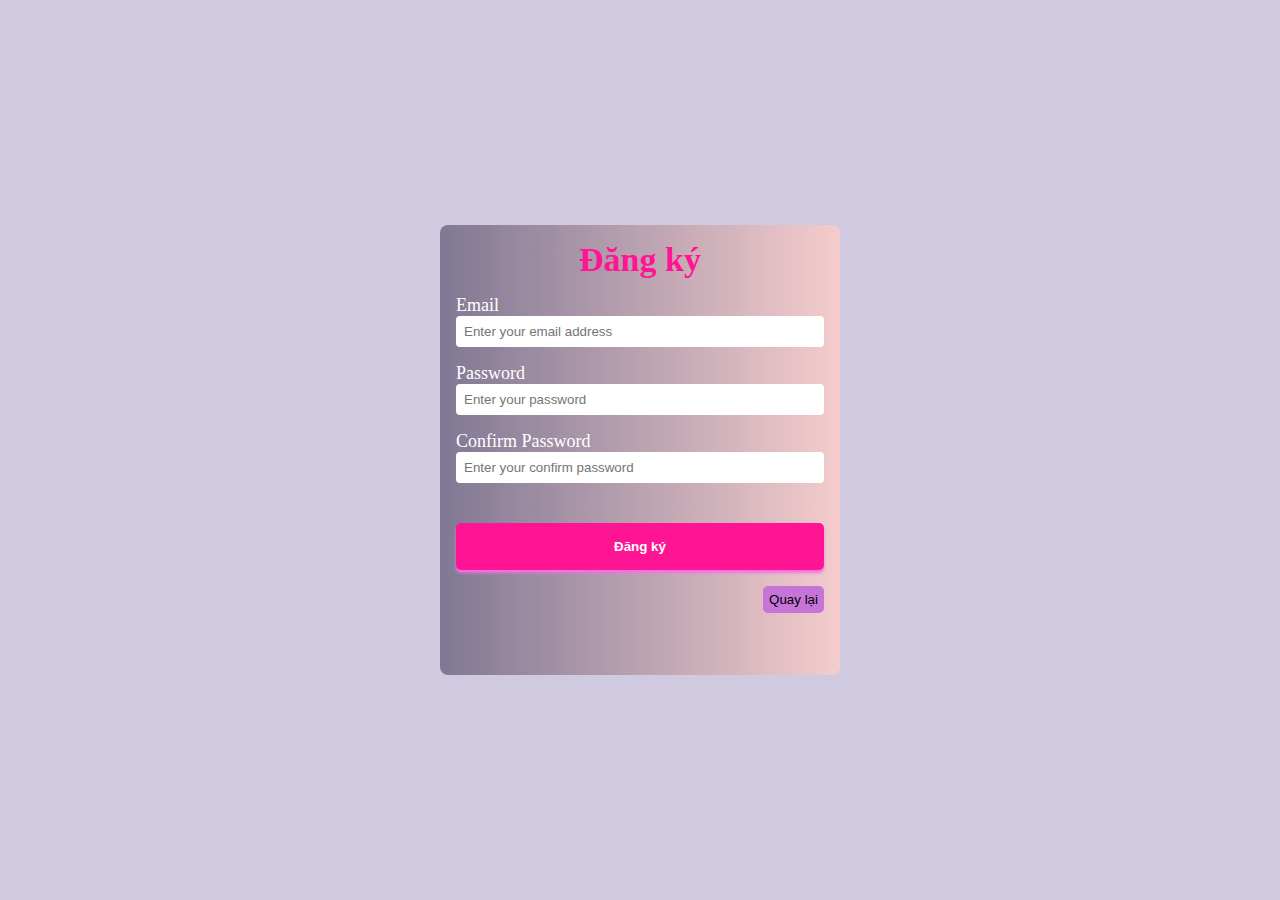
<file: rigister.html>
<!DOCTYPE html>
<html lang="en">

<head>
    <meta charset="UTF-8">
    <meta http-equiv="X-UA-Compatible" content="IE=edge">
    <meta name="viewport" content="width=device-width, initial-scale=1.0">
    <title>Đăng ký thành viên</title>
</head>

<body>
    <style>
        * {
            margin: 0px;
            padding: 0px;
            box-sizing: border-box;
            outline: none;
        }

        #main {
            display: flex;
            align-items: center;
            justify-content: center;
            background-color: #d0cae1;
            min-height: 100vh;
        }

        h2 {
            margin-bottom: 16px;
            text-align: center;
            color: deeppink;
            font-size: 34px;
            font-weight: 600;
        }

        .content {
            position: relative;
            background-color: black;
            background: linear-gradient(to right, #807894, rgb(244, 204, 204));
            border-radius: 8px;
            width: 400px;
            height: 450px;
            font-size: 16px;
            padding: 16px;

        }

        #email,
        #password,
        #confirmPass {
            width: 100%;
            padding: 8px;
            margin-bottom: 16px;
            border-radius: 4px;
            border: none;
        }

        label {
            color: #fff;
            font-size: 18px
        }

        #registerBtn {
            background-color: deeppink;
            width: 100%;
            padding: 16px;
            box-shadow: 0 2px 2px rgb(246, 37, 89);
            border-radius: 5px;
            border: none;
            margin-top: 24px;
            color: #fff;
            font-weight: 600;
            cursor: pointer;
            box-shadow: 0 3px 3px hsl(307, 84%, 70%);
        }

        #registerBtn:hover {
            background-color: #d85ae1;
        }

        #loi {
            margin-top: 16px;
            color: red;
            font-style: italic;
        }
        #back:hover {
            opacity: 0.6;
            cursor: pointer;
        }
        #back {
            position: absolute;
            right: 16px;
            margin-top: 16px;
            padding: 6px;
            background-color: #c674d7;
            border-radius: 5px;
            border: none;
        }
    </style>
    <div id="main">
        <div class="content">
            <h2>Đăng ký</h2>
            <label for="">Email</label><br>
            <input placeholder="Enter your email address" type="email" name="email" id="email"> <br>
            <label for="">Password</label><br>
            <input placeholder="Enter your password" type="password" name="password" id="password"><br>
            <label for="">Confirm Password</label><br>
            <input placeholder="Enter your confirm password" type="password" name="confirmPass" id="confirmPass"><br>
            <input id="registerBtn" onclick="addUser()" type="button" value="Đăng ký"><br>
            <input id="back" onclick="back()" type="button" value="Quay lại"><br>
            <p id="loi"></p>
        </div>
    </div>


    <script>
        function addUser() {
            let listUser = JSON.parse(localStorage.getItem('listUser'))
            if (listUser == null) {
                listUser = [];
            }
            let checkUser = true;
            let userEmail = document.getElementById('email').value;
            let userPass = document.getElementById('password').value;
            let userConfirmPass = document.getElementById('confirmPass').value;
            let userError = '';
            let userInfo = {
                email: userEmail,
                password: userPass,
                cart: []
            }
            if (userEmail != '') {
                let reg_email = /^[A-Za-z0-9]+([_\.\-]?[A-Za-z0-9])*@[A-Za-z0-9]+([\.\-]?[A-Za-z0-9]+)*(\.[A-Za-z]+)+$/;
                if (reg_email.test(userEmail) == false) {
                    userError += 'Email không hợp lệ.<br/>'
                    document.getElementById('loi').innerHTML = userError;
                    checkUser = false;
                    console.log(checkUser);
                }
            }
            if (userPass === '') {
                userError += 'Hãy nhập password.<br/>';
                document.getElementById('loi').innerHTML = userError;
                checkUser = false;
            }
            if (userPass.length < 6 || userPass.length > 20) {
                userError += 'Password phải có độ dài từ 6-20 ký tự. <br/>';
                document.getElementById('loi').innerHTML = userError;
                checkUser = false;
            }
            if (userPass != userConfirmPass) {
                userError += 'Nhập lại mật khẩu chưa chính xác.</br>'
                document.getElementById('loi').innerHTML = userError;
                checkUser = false;
            }
            for (let i = 0; i < listUser.length; i++) {
                if (listUser[i].email === userEmail) {
                    userError += 'Tài khoản đã được đăng ký.</br>';
                    document.getElementById('loi').innerHTML = userError;
                    checkUser = false;
                }
            }


            if (checkUser) {
                listUser.push(userInfo)
                localStorage.setItem('listUser', JSON.stringify(listUser))
                location.assign('./login.html')

            }
        }
           function back() {
            location.assign('./index.html')
           }





    </script>
</body>

</html>
</file>
<file: acsset/css/styleIndex.css>
*{
    padding: 0px;
    margin: 0px;
    box-sizing: border-box;
}
#header {
    position: fixed;
    height: 46px;
    top: 0;
    left: 0;
    right: 0;
    background-color: deeppink;
    color: #fff;
    z-index: 1;
    overflow: hidden;
}
#header li {
    display: inline-block;
}
#header li a {
    display: block;
    line-height: 46px;
    padding: 0 16px;
    text-decoration: none;
    color: #fff;
    font-weight: 600;
    font-family: Arial, Helvetica, sans-serif;
    margin: 0 8px;

}
#header li:hover a {
    background-color: #fff;
    box-shadow: 1px 1px deeppink;
    color: black;
}
.search_input {
    width: 400px;
    border-radius: 5px;
}
.searchbtn:hover {
    opacity: 0.9;
}
.searchbtn {
    border: none;
    border-radius: 50%;
    background-color: #fff;
    padding: 6px;
}
.cartbtn, #login, #register, #logout {
    float: right;
}
#login {
    display: none;
}
/* subnav */

.subnav {
    position: fixed;
    top: 0px;
    left: 0px;
    right: 0px;
    text-align: center;
    background-color: bisque;
}
.subnav li {
    margin-top: 46px;
    display: inline-block;
}
.subnav li a {
    text-decoration: none;
    color: deeppink;
    display: block;
    padding: 8px 16px;
}
.subnav li:hover a {
    background-color: #fff;
    color:#000;
    box-shadow: 1px 1px deeppink;
}

.handicon {
    margin-right: 8px;
}
/* content */
.content {
    margin: 64px 16px;
    min-height: 800px;
}
.heading {
    text-align: center;
    margin-top: 100px;
    color: deeppink;
}
#bestSeller {
    margin: 32px 16px;
}
.item:hover {
background-color: bisque;
box-shadow: 1px 1px 2px 2px rgba(255, 20, 145, 0.752);
}
.item {
padding: 24px;
width: 100%;
}
.item img {
    width: 100%;
}
#cartbtnadd {
    width: 100%;
    border: none;
    border-radius: 5px;
    background-color: deeppink;
    color: #fff;
    font-weight: 600;
    padding: 8px 16px;
}
#cartbtnadd:hover {
    background-color: #fff;
    box-shadow: 1px 1px deeppink;
    color: #000;
}
.price {
    color: red;
    font-weight: 500;
}
#likebtn:hover {
    background-color: rgb(246, 198, 223);
    color: #fff;
}
#likebtn {
border: none;
background-color: rgba(0, 0, 0, 0);
margin-top: 8px;
padding: 8px;
}
.hearticon {
margin-right: 8px;
}
/* footer */
#footer {
    position: fixed;
    bottom: 0px;
    left: 0px;
    right: 0px;
    padding: 8px 14px;
    text-align: center;
    background-color: bisque;
}
#footer .socials-list a {
    text-decoration: none;
    padding: 0px 16px;
    font-size: 24px;
    line-height: 1.5;
    color: deeppink
}
.coppyright a:hover,
#footer .socials-list a:hover  {
    color: rgba(0, 0, 0, 0.3)
}

.coppyright {
    font-size: 15px;
    line-height: 1.5;
}
.coppyright a {
    color: rgba(0, 0, 0, 0.8)
}
</file>
<file: acsset/css/responsive.css>
/* pc */
@media (min-width:64em) {
    .hide-pc {
        display: none;
    }
}
/* tablet and pc */
@media (min-width:46.25em) {
    .hide-tablet-and-pc {
        display: none;
    }
    #header li:first-child {
        display: none;
    }
    #header label {
        display: none;
    }
}
/* tablet & mobile */
@media (min-width:46.25em)and (max-width:63.9375em), (max-width:739px) {
.hide-tablet-and-mobile {
    display: none;
}
.subnav li a {
    padding: 0px;
}
}

/* tablet */
@media (min-width:46.25em)and (max-width:63.9375em) {
    .hide-tablet {
        display: none;
    }
    .search_input{
        width: 250px;
    }
}
/* mobile */
@media (max-width:46.1875em) {
    .hide-mobile {
        display: none !important;
    }
    li#home {
        display: none;
    }
    .search_input{
        display: none;
    }
    .cartbtn {
        position: absolute;
        top: 0px;
        right: 0px;
    }
    #header li#logout {
        display: none !important;
    }
    .nav_mobile {
        background-color: #fff;
        color: #000;
        position: fixed;
        top: 0;
        left: 0;
        bottom: 0; 
        width: 250px;    
        height: 400px; 
        border-radius: 5px;
    }
   
    .nav_overlay {
        position: fixed;
        top: 0px;
        left: 0px;
        right: 0px;
        bottom: 0px;
        background-color: rgba(0, 0, 0, 0.3);
        display: none;
        animation: overlayin linear 0.5s;
    }

    #header .homeicon:hover {
        background-color: #fff;
        color: #000;
        
    }
    #header .homeicon {
        display: unset;
        font-weight: 600;
        line-height: 46px;
        cursor: pointer;
        padding: 0 16px;
    }
    .nav_mobile {
        padding-top: 24px;
        transform: translateX(-100%);
        animation: navMobile reverse 3.5s;
        transition: transform linear 0.5s;
    }
    .sub_nav-mobile {
        margin: 12px;
    }
    .sub_nav-mobile:hover a {
        background-color: #000;
        color: #fff;
        box-shadow: 0 2px 2px rgba(0, 0, 0, 0.5);
    }
    .sub_nav-mobile a {
        text-decoration: none;
        color: #000;
        font-size: 18px;
        display: block;
        padding: 16px 16px;
    }
    .closeicon:hover {
        background-color: #000;
        color: #fff;
    }
    .closeicon {
        position: absolute;
        top: 0;
        right: 0;
        padding: 8px;
        cursor: pointer;

    }
    .input:checked ~ .nav_overlay {
        display: block;
    }
    .input:checked ~ .nav_mobile {
        transform: translateX(0%) ;
    }

    @keyframes overlayin {
        from {
            opacity: 0;
        }
        to {
            opacity: 1;
        }
    }
    @keyframes navMobile {
        from {
            background-color: deeppink;
        }
        to {
            background-color: #fff;
        }
    }
}
</file>
<file: acsset/font/themify-icons/themify-icons.css>
@font-face {
	font-family: 'themify';
	src:url('fonts/themify.eot?-fvbane');
	src:url('fonts/themify.eot?#iefix-fvbane') format('embedded-opentype'),
		url('fonts/themify.woff?-fvbane') format('woff'),
		url('fonts/themify.ttf?-fvbane') format('truetype'),
		url('fonts/themify.svg?-fvbane#themify') format('svg');
	font-weight: normal;
	font-style: normal;
}

[class^="ti-"], [class*=" ti-"] {
	font-family: 'themify';
	speak: none;
	font-style: normal;
	font-weight: normal;
	font-variant: normal;
	text-transform: none;
	line-height: 1;

	/* Better Font Rendering =========== */
	-webkit-font-smoothing: antialiased;
	-moz-osx-font-smoothing: grayscale;
}

.ti-wand:before {
	content: "\e600";
}
.ti-volume:before {
	content: "\e601";
}
.ti-user:before {
	content: "\e602";
}
.ti-unlock:before {
	content: "\e603";
}
.ti-unlink:before {
	content: "\e604";
}
.ti-trash:before {
	content: "\e605";
}
.ti-thought:before {
	content: "\e606";
}
.ti-target:before {
	content: "\e607";
}
.ti-tag:before {
	content: "\e608";
}
.ti-tablet:before {
	content: "\e609";
}
.ti-star:before {
	content: "\e60a";
}
.ti-spray:before {
	content: "\e60b";
}
.ti-signal:before {
	content: "\e60c";
}
.ti-shopping-cart:before {
	content: "\e60d";
}
.ti-shopping-cart-full:before {
	content: "\e60e";
}
.ti-settings:before {
	content: "\e60f";
}
.ti-search:before {
	content: "\e610";
}
.ti-zoom-in:before {
	content: "\e611";
}
.ti-zoom-out:before {
	content: "\e612";
}
.ti-cut:before {
	content: "\e613";
}
.ti-ruler:before {
	content: "\e614";
}
.ti-ruler-pencil:before {
	content: "\e615";
}
.ti-ruler-alt:before {
	content: "\e616";
}
.ti-bookmark:before {
	content: "\e617";
}
.ti-bookmark-alt:before {
	content: "\e618";
}
.ti-reload:before {
	content: "\e619";
}
.ti-plus:before {
	content: "\e61a";
}
.ti-pin:before {
	content: "\e61b";
}
.ti-pencil:before {
	content: "\e61c";
}
.ti-pencil-alt:before {
	content: "\e61d";
}
.ti-paint-roller:before {
	content: "\e61e";
}
.ti-paint-bucket:before {
	content: "\e61f";
}
.ti-na:before {
	content: "\e620";
}
.ti-mobile:before {
	content: "\e621";
}
.ti-minus:before {
	content: "\e622";
}
.ti-medall:before {
	content: "\e623";
}
.ti-medall-alt:before {
	content: "\e624";
}
.ti-marker:before {
	content: "\e625";
}
.ti-marker-alt:before {
	content: "\e626";
}
.ti-arrow-up:before {
	content: "\e627";
}
.ti-arrow-right:before {
	content: "\e628";
}
.ti-arrow-left:before {
	content: "\e629";
}
.ti-arrow-down:before {
	content: "\e62a";
}
.ti-lock:before {
	content: "\e62b";
}
.ti-location-arrow:before {
	content: "\e62c";
}
.ti-link:before {
	content: "\e62d";
}
.ti-layout:before {
	content: "\e62e";
}
.ti-layers:before {
	content: "\e62f";
}
.ti-layers-alt:before {
	content: "\e630";
}
.ti-key:before {
	content: "\e631";
}
.ti-import:before {
	content: "\e632";
}
.ti-image:before {
	content: "\e633";
}
.ti-heart:before {
	content: "\e634";
}
.ti-heart-broken:before {
	content: "\e635";
}
.ti-hand-stop:before {
	content: "\e636";
}
.ti-hand-open:before {
	content: "\e637";
}
.ti-hand-drag:before {
	content: "\e638";
}
.ti-folder:before {
	content: "\e639";
}
.ti-flag:before {
	content: "\e63a";
}
.ti-flag-alt:before {
	content: "\e63b";
}
.ti-flag-alt-2:before {
	content: "\e63c";
}
.ti-eye:before {
	content: "\e63d";
}
.ti-export:before {
	content: "\e63e";
}
.ti-exchange-vertical:before {
	content: "\e63f";
}
.ti-desktop:before {
	content: "\e640";
}
.ti-cup:before {
	content: "\e641";
}
.ti-crown:before {
	content: "\e642";
}
.ti-comments:before {
	content: "\e643";
}
.ti-comment:before {
	content: "\e644";
}
.ti-comment-alt:before {
	content: "\e645";
}
.ti-close:before {
	content: "\e646";
}
.ti-clip:before {
	content: "\e647";
}
.ti-angle-up:before {
	content: "\e648";
}
.ti-angle-right:before {
	content: "\e649";
}
.ti-angle-left:before {
	content: "\e64a";
}
.ti-angle-down:before {
	content: "\e64b";
}
.ti-check:before {
	content: "\e64c";
}
.ti-check-box:before {
	content: "\e64d";
}
.ti-camera:before {
	content: "\e64e";
}
.ti-announcement:before {
	content: "\e64f";
}
.ti-brush:before {
	content: "\e650";
}
.ti-briefcase:before {
	content: "\e651";
}
.ti-bolt:before {
	content: "\e652";
}
.ti-bolt-alt:before {
	content: "\e653";
}
.ti-blackboard:before {
	content: "\e654";
}
.ti-bag:before {
	content: "\e655";
}
.ti-move:before {
	content: "\e656";
}
.ti-arrows-vertical:before {
	content: "\e657";
}
.ti-arrows-horizontal:before {
	content: "\e658";
}
.ti-fullscreen:before {
	content: "\e659";
}
.ti-arrow-top-right:before {
	content: "\e65a";
}
.ti-arrow-top-left:before {
	content: "\e65b";
}
.ti-arrow-circle-up:before {
	content: "\e65c";
}
.ti-arrow-circle-right:before {
	content: "\e65d";
}
.ti-arrow-circle-left:before {
	content: "\e65e";
}
.ti-arrow-circle-down:before {
	content: "\e65f";
}
.ti-angle-double-up:before {
	content: "\e660";
}
.ti-angle-double-right:before {
	content: "\e661";
}
.ti-angle-double-left:before {
	content: "\e662";
}
.ti-angle-double-down:before {
	content: "\e663";
}
.ti-zip:before {
	content: "\e664";
}
.ti-world:before {
	content: "\e665";
}
.ti-wheelchair:before {
	content: "\e666";
}
.ti-view-list:before {
	content: "\e667";
}
.ti-view-list-alt:before {
	content: "\e668";
}
.ti-view-grid:before {
	content: "\e669";
}
.ti-uppercase:before {
	content: "\e66a";
}
.ti-upload:before {
	content: "\e66b";
}
.ti-underline:before {
	content: "\e66c";
}
.ti-truck:before {
	content: "\e66d";
}
.ti-timer:before {
	content: "\e66e";
}
.ti-ticket:before {
	content: "\e66f";
}
.ti-thumb-up:before {
	content: "\e670";
}
.ti-thumb-down:before {
	content: "\e671";
}
.ti-text:before {
	content: "\e672";
}
.ti-stats-up:before {
	content: "\e673";
}
.ti-stats-down:before {
	content: "\e674";
}
.ti-split-v:before {
	content: "\e675";
}
.ti-split-h:before {
	content: "\e676";
}
.ti-smallcap:before {
	content: "\e677";
}
.ti-shine:before {
	content: "\e678";
}
.ti-shift-right:before {
	content: "\e679";
}
.ti-shift-left:before {
	content: "\e67a";
}
.ti-shield:before {
	content: "\e67b";
}
.ti-notepad:before {
	content: "\e67c";
}
.ti-server:before {
	content: "\e67d";
}
.ti-quote-right:before {
	content: "\e67e";
}
.ti-quote-left:before {
	content: "\e67f";
}
.ti-pulse:before {
	content: "\e680";
}
.ti-printer:before {
	content: "\e681";
}
.ti-power-off:before {
	content: "\e682";
}
.ti-plug:before {
	content: "\e683";
}
.ti-pie-chart:before {
	content: "\e684";
}
.ti-paragraph:before {
	content: "\e685";
}
.ti-panel:before {
	content: "\e686";
}
.ti-package:before {
	content: "\e687";
}
.ti-music:before {
	content: "\e688";
}
.ti-music-alt:before {
	content: "\e689";
}
.ti-mouse:before {
	content: "\e68a";
}
.ti-mouse-alt:before {
	content: "\e68b";
}
.ti-money:before {
	content: "\e68c";
}
.ti-microphone:before {
	content: "\e68d";
}
.ti-menu:before {
	content: "\e68e";
}
.ti-menu-alt:before {
	content: "\e68f";
}
.ti-map:before {
	content: "\e690";
}
.ti-map-alt:before {
	content: "\e691";
}
.ti-loop:before {
	content: "\e692";
}
.ti-location-pin:before {
	content: "\e693";
}
.ti-list:before {
	content: "\e694";
}
.ti-light-bulb:before {
	content: "\e695";
}
.ti-Italic:before {
	content: "\e696";
}
.ti-info:before {
	content: "\e697";
}
.ti-infinite:before {
	content: "\e698";
}
.ti-id-badge:before {
	content: "\e699";
}
.ti-hummer:before {
	content: "\e69a";
}
.ti-home:before {
	content: "\e69b";
}
.ti-help:before {
	content: "\e69c";
}
.ti-headphone:before {
	content: "\e69d";
}
.ti-harddrives:before {
	content: "\e69e";
}
.ti-harddrive:before {
	content: "\e69f";
}
.ti-gift:before {
	content: "\e6a0";
}
.ti-game:before {
	content: "\e6a1";
}
.ti-filter:before {
	content: "\e6a2";
}
.ti-files:before {
	content: "\e6a3";
}
.ti-file:before {
	content: "\e6a4";
}
.ti-eraser:before {
	content: "\e6a5";
}
.ti-envelope:before {
	content: "\e6a6";
}
.ti-download:before {
	content: "\e6a7";
}
.ti-direction:before {
	content: "\e6a8";
}
.ti-direction-alt:before {
	content: "\e6a9";
}
.ti-dashboard:before {
	content: "\e6aa";
}
.ti-control-stop:before {
	content: "\e6ab";
}
.ti-control-shuffle:before {
	content: "\e6ac";
}
.ti-control-play:before {
	content: "\e6ad";
}
.ti-control-pause:before {
	content: "\e6ae";
}
.ti-control-forward:before {
	content: "\e6af";
}
.ti-control-backward:before {
	content: "\e6b0";
}
.ti-cloud:before {
	content: "\e6b1";
}
.ti-cloud-up:before {
	content: "\e6b2";
}
.ti-cloud-down:before {
	content: "\e6b3";
}
.ti-clipboard:before {
	content: "\e6b4";
}
.ti-car:before {
	content: "\e6b5";
}
.ti-calendar:before {
	content: "\e6b6";
}
.ti-book:before {
	content: "\e6b7";
}
.ti-bell:before {
	content: "\e6b8";
}
.ti-basketball:before {
	content: "\e6b9";
}
.ti-bar-chart:before {
	content: "\e6ba";
}
.ti-bar-chart-alt:before {
	content: "\e6bb";
}
.ti-back-right:before {
	content: "\e6bc";
}
.ti-back-left:before {
	content: "\e6bd";
}
.ti-arrows-corner:before {
	content: "\e6be";
}
.ti-archive:before {
	content: "\e6bf";
}
.ti-anchor:before {
	content: "\e6c0";
}
.ti-align-right:before {
	content: "\e6c1";
}
.ti-align-left:before {
	content: "\e6c2";
}
.ti-align-justify:before {
	content: "\e6c3";
}
.ti-align-center:before {
	content: "\e6c4";
}
.ti-alert:before {
	content: "\e6c5";
}
.ti-alarm-clock:before {
	content: "\e6c6";
}
.ti-agenda:before {
	content: "\e6c7";
}
.ti-write:before {
	content: "\e6c8";
}
.ti-window:before {
	content: "\e6c9";
}
.ti-widgetized:before {
	content: "\e6ca";
}
.ti-widget:before {
	content: "\e6cb";
}
.ti-widget-alt:before {
	content: "\e6cc";
}
.ti-wallet:before {
	content: "\e6cd";
}
.ti-video-clapper:before {
	content: "\e6ce";
}
.ti-video-camera:before {
	content: "\e6cf";
}
.ti-vector:before {
	content: "\e6d0";
}
.ti-themify-logo:before {
	content: "\e6d1";
}
.ti-themify-favicon:before {
	content: "\e6d2";
}
.ti-themify-favicon-alt:before {
	content: "\e6d3";
}
.ti-support:before {
	content: "\e6d4";
}
.ti-stamp:before {
	content: "\e6d5";
}
.ti-split-v-alt:before {
	content: "\e6d6";
}
.ti-slice:before {
	content: "\e6d7";
}
.ti-shortcode:before {
	content: "\e6d8";
}
.ti-shift-right-alt:before {
	content: "\e6d9";
}
.ti-shift-left-alt:before {
	content: "\e6da";
}
.ti-ruler-alt-2:before {
	content: "\e6db";
}
.ti-receipt:before {
	content: "\e6dc";
}
.ti-pin2:before {
	content: "\e6dd";
}
.ti-pin-alt:before {
	content: "\e6de";
}
.ti-pencil-alt2:before {
	content: "\e6df";
}
.ti-palette:before {
	content: "\e6e0";
}
.ti-more:before {
	content: "\e6e1";
}
.ti-more-alt:before {
	content: "\e6e2";
}
.ti-microphone-alt:before {
	content: "\e6e3";
}
.ti-magnet:before {
	content: "\e6e4";
}
.ti-line-double:before {
	content: "\e6e5";
}
.ti-line-dotted:before {
	content: "\e6e6";
}
.ti-line-dashed:before {
	content: "\e6e7";
}
.ti-layout-width-full:before {
	content: "\e6e8";
}
.ti-layout-width-default:before {
	content: "\e6e9";
}
.ti-layout-width-default-alt:before {
	content: "\e6ea";
}
.ti-layout-tab:before {
	content: "\e6eb";
}
.ti-layout-tab-window:before {
	content: "\e6ec";
}
.ti-layout-tab-v:before {
	content: "\e6ed";
}
.ti-layout-tab-min:before {
	content: "\e6ee";
}
.ti-layout-slider:before {
	content: "\e6ef";
}
.ti-layout-slider-alt:before {
	content: "\e6f0";
}
.ti-layout-sidebar-right:before {
	content: "\e6f1";
}
.ti-layout-sidebar-none:before {
	content: "\e6f2";
}
.ti-layout-sidebar-left:before {
	content: "\e6f3";
}
.ti-layout-placeholder:before {
	content: "\e6f4";
}
.ti-layout-menu:before {
	content: "\e6f5";
}
.ti-layout-menu-v:before {
	content: "\e6f6";
}
.ti-layout-menu-separated:before {
	content: "\e6f7";
}
.ti-layout-menu-full:before {
	content: "\e6f8";
}
.ti-layout-media-right-alt:before {
	content: "\e6f9";
}
.ti-layout-media-right:before {
	content: "\e6fa";
}
.ti-layout-media-overlay:before {
	content: "\e6fb";
}
.ti-layout-media-overlay-alt:before {
	content: "\e6fc";
}
.ti-layout-media-overlay-alt-2:before {
	content: "\e6fd";
}
.ti-layout-media-left-alt:before {
	content: "\e6fe";
}
.ti-layout-media-left:before {
	content: "\e6ff";
}
.ti-layout-media-center-alt:before {
	content: "\e700";
}
.ti-layout-media-center:before {
	content: "\e701";
}
.ti-layout-list-thumb:before {
	content: "\e702";
}
.ti-layout-list-thumb-alt:before {
	content: "\e703";
}
.ti-layout-list-post:before {
	content: "\e704";
}
.ti-layout-list-large-image:before {
	content: "\e705";
}
.ti-layout-line-solid:before {
	content: "\e706";
}
.ti-layout-grid4:before {
	content: "\e707";
}
.ti-layout-grid3:before {
	content: "\e708";
}
.ti-layout-grid2:before {
	content: "\e709";
}
.ti-layout-grid2-thumb:before {
	content: "\e70a";
}
.ti-layout-cta-right:before {
	content: "\e70b";
}
.ti-layout-cta-left:before {
	content: "\e70c";
}
.ti-layout-cta-center:before {
	content: "\e70d";
}
.ti-layout-cta-btn-right:before {
	content: "\e70e";
}
.ti-layout-cta-btn-left:before {
	content: "\e70f";
}
.ti-layout-column4:before {
	content: "\e710";
}
.ti-layout-column3:before {
	content: "\e711";
}
.ti-layout-column2:before {
	content: "\e712";
}
.ti-layout-accordion-separated:before {
	content: "\e713";
}
.ti-layout-accordion-merged:before {
	content: "\e714";
}
.ti-layout-accordion-list:before {
	content: "\e715";
}
.ti-ink-pen:before {
	content: "\e716";
}
.ti-info-alt:before {
	content: "\e717";
}
.ti-help-alt:before {
	content: "\e718";
}
.ti-headphone-alt:before {
	content: "\e719";
}
.ti-hand-point-up:before {
	content: "\e71a";
}
.ti-hand-point-right:before {
	content: "\e71b";
}
.ti-hand-point-left:before {
	content: "\e71c";
}
.ti-hand-point-down:before {
	content: "\e71d";
}
.ti-gallery:before {
	content: "\e71e";
}
.ti-face-smile:before {
	content: "\e71f";
}
.ti-face-sad:before {
	content: "\e720";
}
.ti-credit-card:before {
	content: "\e721";
}
.ti-control-skip-forward:before {
	content: "\e722";
}
.ti-control-skip-backward:before {
	content: "\e723";
}
.ti-control-record:before {
	content: "\e724";
}
.ti-control-eject:before {
	content: "\e725";
}
.ti-comments-smiley:before {
	content: "\e726";
}
.ti-brush-alt:before {
	content: "\e727";
}
.ti-youtube:before {
	content: "\e728";
}
.ti-vimeo:before {
	content: "\e729";
}
.ti-twitter:before {
	content: "\e72a";
}
.ti-time:before {
	content: "\e72b";
}
.ti-tumblr:before {
	content: "\e72c";
}
.ti-skype:before {
	content: "\e72d";
}
.ti-share:before {
	content: "\e72e";
}
.ti-share-alt:before {
	content: "\e72f";
}
.ti-rocket:before {
	content: "\e730";
}
.ti-pinterest:before {
	content: "\e731";
}
.ti-new-window:before {
	content: "\e732";
}
.ti-microsoft:before {
	content: "\e733";
}
.ti-list-ol:before {
	content: "\e734";
}
.ti-linkedin:before {
	content: "\e735";
}
.ti-layout-sidebar-2:before {
	content: "\e736";
}
.ti-layout-grid4-alt:before {
	content: "\e737";
}
.ti-layout-grid3-alt:before {
	content: "\e738";
}
.ti-layout-grid2-alt:before {
	content: "\e739";
}
.ti-layout-column4-alt:before {
	content: "\e73a";
}
.ti-layout-column3-alt:before {
	content: "\e73b";
}
.ti-layout-column2-alt:before {
	content: "\e73c";
}
.ti-instagram:before {
	content: "\e73d";
}
.ti-google:before {
	content: "\e73e";
}
.ti-github:before {
	content: "\e73f";
}
.ti-flickr:before {
	content: "\e740";
}
.ti-facebook:before {
	content: "\e741";
}
.ti-dropbox:before {
	content: "\e742";
}
.ti-dribbble:before {
	content: "\e743";
}
.ti-apple:before {
	content: "\e744";
}
.ti-android:before {
	content: "\e745";
}
.ti-save:before {
	content: "\e746";
}
.ti-save-alt:before {
	content: "\e747";
}
.ti-yahoo:before {
	content: "\e748";
}
.ti-wordpress:before {
	content: "\e749";
}
.ti-vimeo-alt:before {
	content: "\e74a";
}
.ti-twitter-alt:before {
	content: "\e74b";
}
.ti-tumblr-alt:before {
	content: "\e74c";
}
.ti-trello:before {
	content: "\e74d";
}
.ti-stack-overflow:before {
	content: "\e74e";
}
.ti-soundcloud:before {
	content: "\e74f";
}
.ti-sharethis:before {
	content: "\e750";
}
.ti-sharethis-alt:before {
	content: "\e751";
}
.ti-reddit:before {
	content: "\e752";
}
.ti-pinterest-alt:before {
	content: "\e753";
}
.ti-microsoft-alt:before {
	content: "\e754";
}
.ti-linux:before {
	content: "\e755";
}
.ti-jsfiddle:before {
	content: "\e756";
}
.ti-joomla:before {
	content: "\e757";
}
.ti-html5:before {
	content: "\e758";
}
.ti-flickr-alt:before {
	content: "\e759";
}
.ti-email:before {
	content: "\e75a";
}
.ti-drupal:before {
	content: "\e75b";
}
.ti-dropbox-alt:before {
	content: "\e75c";
}
.ti-css3:before {
	content: "\e75d";
}
.ti-rss:before {
	content: "\e75e";
}
.ti-rss-alt:before {
	content: "\e75f";
}
</file>
<file: acsset/font/themify-icons/demo-files/demo.css>
body {
	font: normal 1em/1.5em Arial, Helvetica, sans-serif;
	max-width: 90%;
	margin: 30px auto 0;
}
h1, h3 {
	font-weight: normal;
}
h3 {
	font-size: 1.4;
	text-transform: uppercase;
	letter-spacing: 1px;
}

.icon-section {
	margin: 0 0 3em;
	clear: both;
	overflow: hidden;
}
.icon-container {
	width: 240px; 
	padding: .7em 0;
	float: left; 
	position: relative;
	text-align: left;
}
.icon-container [class^="ti-"], 
.icon-container [class*=" ti-"] {
	color: #000;
	position: absolute;
	margin-top: 3px;
	transition: .3s;
}
.icon-container:hover [class^="ti-"],
.icon-container:hover [class*=" ti-"] {
	font-size: 2.2em;
	margin-top: -5px;
}
.icon-container:hover .icon-name {
	color: #000;
}
.icon-name {
	color: #aaa;
	margin-left: 35px;
	font-size: .8em;
	transition: .3s;
}
.icon-container:hover .icon-name {
	margin-left: 45px;
}
</file>
<file: acsset/font/themify-icons/ie7/ie7.css>
.ti-wand {
	*zoom: expression(this.runtimeStyle['zoom'] = '1', this.innerHTML = '&#xe600;');
}
.ti-volume {
	*zoom: expression(this.runtimeStyle['zoom'] = '1', this.innerHTML = '&#xe601;');
}
.ti-user {
	*zoom: expression(this.runtimeStyle['zoom'] = '1', this.innerHTML = '&#xe602;');
}
.ti-unlock {
	*zoom: expression(this.runtimeStyle['zoom'] = '1', this.innerHTML = '&#xe603;');
}
.ti-unlink {
	*zoom: expression(this.runtimeStyle['zoom'] = '1', this.innerHTML = '&#xe604;');
}
.ti-trash {
	*zoom: expression(this.runtimeStyle['zoom'] = '1', this.innerHTML = '&#xe605;');
}
.ti-thought {
	*zoom: expression(this.runtimeStyle['zoom'] = '1', this.innerHTML = '&#xe606;');
}
.ti-target {
	*zoom: expression(this.runtimeStyle['zoom'] = '1', this.innerHTML = '&#xe607;');
}
.ti-tag {
	*zoom: expression(this.runtimeStyle['zoom'] = '1', this.innerHTML = '&#xe608;');
}
.ti-tablet {
	*zoom: expression(this.runtimeStyle['zoom'] = '1', this.innerHTML = '&#xe609;');
}
.ti-star {
	*zoom: expression(this.runtimeStyle['zoom'] = '1', this.innerHTML = '&#xe60a;');
}
.ti-spray {
	*zoom: expression(this.runtimeStyle['zoom'] = '1', this.innerHTML = '&#xe60b;');
}
.ti-signal {
	*zoom: expression(this.runtimeStyle['zoom'] = '1', this.innerHTML = '&#xe60c;');
}
.ti-shopping-cart {
	*zoom: expression(this.runtimeStyle['zoom'] = '1', this.innerHTML = '&#xe60d;');
}
.ti-shopping-cart-full {
	*zoom: expression(this.runtimeStyle['zoom'] = '1', this.innerHTML = '&#xe60e;');
}
.ti-settings {
	*zoom: expression(this.runtimeStyle['zoom'] = '1', this.innerHTML = '&#xe60f;');
}
.ti-search {
	*zoom: expression(this.runtimeStyle['zoom'] = '1', this.innerHTML = '&#xe610;');
}
.ti-zoom-in {
	*zoom: expression(this.runtimeStyle['zoom'] = '1', this.innerHTML = '&#xe611;');
}
.ti-zoom-out {
	*zoom: expression(this.runtimeStyle['zoom'] = '1', this.innerHTML = '&#xe612;');
}
.ti-cut {
	*zoom: expression(this.runtimeStyle['zoom'] = '1', this.innerHTML = '&#xe613;');
}
.ti-ruler {
	*zoom: expression(this.runtimeStyle['zoom'] = '1', this.innerHTML = '&#xe614;');
}
.ti-ruler-pencil {
	*zoom: expression(this.runtimeStyle['zoom'] = '1', this.innerHTML = '&#xe615;');
}
.ti-ruler-alt {
	*zoom: expression(this.runtimeStyle['zoom'] = '1', this.innerHTML = '&#xe616;');
}
.ti-bookmark {
	*zoom: expression(this.runtimeStyle['zoom'] = '1', this.innerHTML = '&#xe617;');
}
.ti-bookmark-alt {
	*zoom: expression(this.runtimeStyle['zoom'] = '1', this.innerHTML = '&#xe618;');
}
.ti-reload {
	*zoom: expression(this.runtimeStyle['zoom'] = '1', this.innerHTML = '&#xe619;');
}
.ti-plus {
	*zoom: expression(this.runtimeStyle['zoom'] = '1', this.innerHTML = '&#xe61a;');
}
.ti-pin {
	*zoom: expression(this.runtimeStyle['zoom'] = '1', this.innerHTML = '&#xe61b;');
}
.ti-pencil {
	*zoom: expression(this.runtimeStyle['zoom'] = '1', this.innerHTML = '&#xe61c;');
}
.ti-pencil-alt {
	*zoom: expression(this.runtimeStyle['zoom'] = '1', this.innerHTML = '&#xe61d;');
}
.ti-paint-roller {
	*zoom: expression(this.runtimeStyle['zoom'] = '1', this.innerHTML = '&#xe61e;');
}
.ti-paint-bucket {
	*zoom: expression(this.runtimeStyle['zoom'] = '1', this.innerHTML = '&#xe61f;');
}
.ti-na {
	*zoom: expression(this.runtimeStyle['zoom'] = '1', this.innerHTML = '&#xe620;');
}
.ti-mobile {
	*zoom: expression(this.runtimeStyle['zoom'] = '1', this.innerHTML = '&#xe621;');
}
.ti-minus {
	*zoom: expression(this.runtimeStyle['zoom'] = '1', this.innerHTML = '&#xe622;');
}
.ti-medall {
	*zoom: expression(this.runtimeStyle['zoom'] = '1', this.innerHTML = '&#xe623;');
}
.ti-medall-alt {
	*zoom: expression(this.runtimeStyle['zoom'] = '1', this.innerHTML = '&#xe624;');
}
.ti-marker {
	*zoom: expression(this.runtimeStyle['zoom'] = '1', this.innerHTML = '&#xe625;');
}
.ti-marker-alt {
	*zoom: expression(this.runtimeStyle['zoom'] = '1', this.innerHTML = '&#xe626;');
}
.ti-arrow-up {
	*zoom: expression(this.runtimeStyle['zoom'] = '1', this.innerHTML = '&#xe627;');
}
.ti-arrow-right {
	*zoom: expression(this.runtimeStyle['zoom'] = '1', this.innerHTML = '&#xe628;');
}
.ti-arrow-left {
	*zoom: expression(this.runtimeStyle['zoom'] = '1', this.innerHTML = '&#xe629;');
}
.ti-arrow-down {
	*zoom: expression(this.runtimeStyle['zoom'] = '1', this.innerHTML = '&#xe62a;');
}
.ti-lock {
	*zoom: expression(this.runtimeStyle['zoom'] = '1', this.innerHTML = '&#xe62b;');
}
.ti-location-arrow {
	*zoom: expression(this.runtimeStyle['zoom'] = '1', this.innerHTML = '&#xe62c;');
}
.ti-link {
	*zoom: expression(this.runtimeStyle['zoom'] = '1', this.innerHTML = '&#xe62d;');
}
.ti-layout {
	*zoom: expression(this.runtimeStyle['zoom'] = '1', this.innerHTML = '&#xe62e;');
}
.ti-layers {
	*zoom: expression(this.runtimeStyle['zoom'] = '1', this.innerHTML = '&#xe62f;');
}
.ti-layers-alt {
	*zoom: expression(this.runtimeStyle['zoom'] = '1', this.innerHTML = '&#xe630;');
}
.ti-key {
	*zoom: expression(this.runtimeStyle['zoom'] = '1', this.innerHTML = '&#xe631;');
}
.ti-import {
	*zoom: expression(this.runtimeStyle['zoom'] = '1', this.innerHTML = '&#xe632;');
}
.ti-image {
	*zoom: expression(this.runtimeStyle['zoom'] = '1', this.innerHTML = '&#xe633;');
}
.ti-heart {
	*zoom: expression(this.runtimeStyle['zoom'] = '1', this.innerHTML = '&#xe634;');
}
.ti-heart-broken {
	*zoom: expression(this.runtimeStyle['zoom'] = '1', this.innerHTML = '&#xe635;');
}
.ti-hand-stop {
	*zoom: expression(this.runtimeStyle['zoom'] = '1', this.innerHTML = '&#xe636;');
}
.ti-hand-open {
	*zoom: expression(this.runtimeStyle['zoom'] = '1', this.innerHTML = '&#xe637;');
}
.ti-hand-drag {
	*zoom: expression(this.runtimeStyle['zoom'] = '1', this.innerHTML = '&#xe638;');
}
.ti-folder {
	*zoom: expression(this.runtimeStyle['zoom'] = '1', this.innerHTML = '&#xe639;');
}
.ti-flag {
	*zoom: expression(this.runtimeStyle['zoom'] = '1', this.innerHTML = '&#xe63a;');
}
.ti-flag-alt {
	*zoom: expression(this.runtimeStyle['zoom'] = '1', this.innerHTML = '&#xe63b;');
}
.ti-flag-alt-2 {
	*zoom: expression(this.runtimeStyle['zoom'] = '1', this.innerHTML = '&#xe63c;');
}
.ti-eye {
	*zoom: expression(this.runtimeStyle['zoom'] = '1', this.innerHTML = '&#xe63d;');
}
.ti-export {
	*zoom: expression(this.runtimeStyle['zoom'] = '1', this.innerHTML = '&#xe63e;');
}
.ti-exchange-vertical {
	*zoom: expression(this.runtimeStyle['zoom'] = '1', this.innerHTML = '&#xe63f;');
}
.ti-desktop {
	*zoom: expression(this.runtimeStyle['zoom'] = '1', this.innerHTML = '&#xe640;');
}
.ti-cup {
	*zoom: expression(this.runtimeStyle['zoom'] = '1', this.innerHTML = '&#xe641;');
}
.ti-crown {
	*zoom: expression(this.runtimeStyle['zoom'] = '1', this.innerHTML = '&#xe642;');
}
.ti-comments {
	*zoom: expression(this.runtimeStyle['zoom'] = '1', this.innerHTML = '&#xe643;');
}
.ti-comment {
	*zoom: expression(this.runtimeStyle['zoom'] = '1', this.innerHTML = '&#xe644;');
}
.ti-comment-alt {
	*zoom: expression(this.runtimeStyle['zoom'] = '1', this.innerHTML = '&#xe645;');
}
.ti-close {
	*zoom: expression(this.runtimeStyle['zoom'] = '1', this.innerHTML = '&#xe646;');
}
.ti-clip {
	*zoom: expression(this.runtimeStyle['zoom'] = '1', this.innerHTML = '&#xe647;');
}
.ti-angle-up {
	*zoom: expression(this.runtimeStyle['zoom'] = '1', this.innerHTML = '&#xe648;');
}
.ti-angle-right {
	*zoom: expression(this.runtimeStyle['zoom'] = '1', this.innerHTML = '&#xe649;');
}
.ti-angle-left {
	*zoom: expression(this.runtimeStyle['zoom'] = '1', this.innerHTML = '&#xe64a;');
}
.ti-angle-down {
	*zoom: expression(this.runtimeStyle['zoom'] = '1', this.innerHTML = '&#xe64b;');
}
.ti-check {
	*zoom: expression(this.runtimeStyle['zoom'] = '1', this.innerHTML = '&#xe64c;');
}
.ti-check-box {
	*zoom: expression(this.runtimeStyle['zoom'] = '1', this.innerHTML = '&#xe64d;');
}
.ti-camera {
	*zoom: expression(this.runtimeStyle['zoom'] = '1', this.innerHTML = '&#xe64e;');
}
.ti-announcement {
	*zoom: expression(this.runtimeStyle['zoom'] = '1', this.innerHTML = '&#xe64f;');
}
.ti-brush {
	*zoom: expression(this.runtimeStyle['zoom'] = '1', this.innerHTML = '&#xe650;');
}
.ti-briefcase {
	*zoom: expression(this.runtimeStyle['zoom'] = '1', this.innerHTML = '&#xe651;');
}
.ti-bolt {
	*zoom: expression(this.runtimeStyle['zoom'] = '1', this.innerHTML = '&#xe652;');
}
.ti-bolt-alt {
	*zoom: expression(this.runtimeStyle['zoom'] = '1', this.innerHTML = '&#xe653;');
}
.ti-blackboard {
	*zoom: expression(this.runtimeStyle['zoom'] = '1', this.innerHTML = '&#xe654;');
}
.ti-bag {
	*zoom: expression(this.runtimeStyle['zoom'] = '1', this.innerHTML = '&#xe655;');
}
.ti-move {
	*zoom: expression(this.runtimeStyle['zoom'] = '1', this.innerHTML = '&#xe656;');
}
.ti-arrows-vertical {
	*zoom: expression(this.runtimeStyle['zoom'] = '1', this.innerHTML = '&#xe657;');
}
.ti-arrows-horizontal {
	*zoom: expression(this.runtimeStyle['zoom'] = '1', this.innerHTML = '&#xe658;');
}
.ti-fullscreen {
	*zoom: expression(this.runtimeStyle['zoom'] = '1', this.innerHTML = '&#xe659;');
}
.ti-arrow-top-right {
	*zoom: expression(this.runtimeStyle['zoom'] = '1', this.innerHTML = '&#xe65a;');
}
.ti-arrow-top-left {
	*zoom: expression(this.runtimeStyle['zoom'] = '1', this.innerHTML = '&#xe65b;');
}
.ti-arrow-circle-up {
	*zoom: expression(this.runtimeStyle['zoom'] = '1', this.innerHTML = '&#xe65c;');
}
.ti-arrow-circle-right {
	*zoom: expression(this.runtimeStyle['zoom'] = '1', this.innerHTML = '&#xe65d;');
}
.ti-arrow-circle-left {
	*zoom: expression(this.runtimeStyle['zoom'] = '1', this.innerHTML = '&#xe65e;');
}
.ti-arrow-circle-down {
	*zoom: expression(this.runtimeStyle['zoom'] = '1', this.innerHTML = '&#xe65f;');
}
.ti-angle-double-up {
	*zoom: expression(this.runtimeStyle['zoom'] = '1', this.innerHTML = '&#xe660;');
}
.ti-angle-double-right {
	*zoom: expression(this.runtimeStyle['zoom'] = '1', this.innerHTML = '&#xe661;');
}
.ti-angle-double-left {
	*zoom: expression(this.runtimeStyle['zoom'] = '1', this.innerHTML = '&#xe662;');
}
.ti-angle-double-down {
	*zoom: expression(this.runtimeStyle['zoom'] = '1', this.innerHTML = '&#xe663;');
}
.ti-zip {
	*zoom: expression(this.runtimeStyle['zoom'] = '1', this.innerHTML = '&#xe664;');
}
.ti-world {
	*zoom: expression(this.runtimeStyle['zoom'] = '1', this.innerHTML = '&#xe665;');
}
.ti-wheelchair {
	*zoom: expression(this.runtimeStyle['zoom'] = '1', this.innerHTML = '&#xe666;');
}
.ti-view-list {
	*zoom: expression(this.runtimeStyle['zoom'] = '1', this.innerHTML = '&#xe667;');
}
.ti-view-list-alt {
	*zoom: expression(this.runtimeStyle['zoom'] = '1', this.innerHTML = '&#xe668;');
}
.ti-view-grid {
	*zoom: expression(this.runtimeStyle['zoom'] = '1', this.innerHTML = '&#xe669;');
}
.ti-uppercase {
	*zoom: expression(this.runtimeStyle['zoom'] = '1', this.innerHTML = '&#xe66a;');
}
.ti-upload {
	*zoom: expression(this.runtimeStyle['zoom'] = '1', this.innerHTML = '&#xe66b;');
}
.ti-underline {
	*zoom: expression(this.runtimeStyle['zoom'] = '1', this.innerHTML = '&#xe66c;');
}
.ti-truck {
	*zoom: expression(this.runtimeStyle['zoom'] = '1', this.innerHTML = '&#xe66d;');
}
.ti-timer {
	*zoom: expression(this.runtimeStyle['zoom'] = '1', this.innerHTML = '&#xe66e;');
}
.ti-ticket {
	*zoom: expression(this.runtimeStyle['zoom'] = '1', this.innerHTML = '&#xe66f;');
}
.ti-thumb-up {
	*zoom: expression(this.runtimeStyle['zoom'] = '1', this.innerHTML = '&#xe670;');
}
.ti-thumb-down {
	*zoom: expression(this.runtimeStyle['zoom'] = '1', this.innerHTML = '&#xe671;');
}
.ti-text {
	*zoom: expression(this.runtimeStyle['zoom'] = '1', this.innerHTML = '&#xe672;');
}
.ti-stats-up {
	*zoom: expression(this.runtimeStyle['zoom'] = '1', this.innerHTML = '&#xe673;');
}
.ti-stats-down {
	*zoom: expression(this.runtimeStyle['zoom'] = '1', this.innerHTML = '&#xe674;');
}
.ti-split-v {
	*zoom: expression(this.runtimeStyle['zoom'] = '1', this.innerHTML = '&#xe675;');
}
.ti-split-h {
	*zoom: expression(this.runtimeStyle['zoom'] = '1', this.innerHTML = '&#xe676;');
}
.ti-smallcap {
	*zoom: expression(this.runtimeStyle['zoom'] = '1', this.innerHTML = '&#xe677;');
}
.ti-shine {
	*zoom: expression(this.runtimeStyle['zoom'] = '1', this.innerHTML = '&#xe678;');
}
.ti-shift-right {
	*zoom: expression(this.runtimeStyle['zoom'] = '1', this.innerHTML = '&#xe679;');
}
.ti-shift-left {
	*zoom: expression(this.runtimeStyle['zoom'] = '1', this.innerHTML = '&#xe67a;');
}
.ti-shield {
	*zoom: expression(this.runtimeStyle['zoom'] = '1', this.innerHTML = '&#xe67b;');
}
.ti-notepad {
	*zoom: expression(this.runtimeStyle['zoom'] = '1', this.innerHTML = '&#xe67c;');
}
.ti-server {
	*zoom: expression(this.runtimeStyle['zoom'] = '1', this.innerHTML = '&#xe67d;');
}
.ti-quote-right {
	*zoom: expression(this.runtimeStyle['zoom'] = '1', this.innerHTML = '&#xe67e;');
}
.ti-quote-left {
	*zoom: expression(this.runtimeStyle['zoom'] = '1', this.innerHTML = '&#xe67f;');
}
.ti-pulse {
	*zoom: expression(this.runtimeStyle['zoom'] = '1', this.innerHTML = '&#xe680;');
}
.ti-printer {
	*zoom: expression(this.runtimeStyle['zoom'] = '1', this.innerHTML = '&#xe681;');
}
.ti-power-off {
	*zoom: expression(this.runtimeStyle['zoom'] = '1', this.innerHTML = '&#xe682;');
}
.ti-plug {
	*zoom: expression(this.runtimeStyle['zoom'] = '1', this.innerHTML = '&#xe683;');
}
.ti-pie-chart {
	*zoom: expression(this.runtimeStyle['zoom'] = '1', this.innerHTML = '&#xe684;');
}
.ti-paragraph {
	*zoom: expression(this.runtimeStyle['zoom'] = '1', this.innerHTML = '&#xe685;');
}
.ti-panel {
	*zoom: expression(this.runtimeStyle['zoom'] = '1', this.innerHTML = '&#xe686;');
}
.ti-package {
	*zoom: expression(this.runtimeStyle['zoom'] = '1', this.innerHTML = '&#xe687;');
}
.ti-music {
	*zoom: expression(this.runtimeStyle['zoom'] = '1', this.innerHTML = '&#xe688;');
}
.ti-music-alt {
	*zoom: expression(this.runtimeStyle['zoom'] = '1', this.innerHTML = '&#xe689;');
}
.ti-mouse {
	*zoom: expression(this.runtimeStyle['zoom'] = '1', this.innerHTML = '&#xe68a;');
}
.ti-mouse-alt {
	*zoom: expression(this.runtimeStyle['zoom'] = '1', this.innerHTML = '&#xe68b;');
}
.ti-money {
	*zoom: expression(this.runtimeStyle['zoom'] = '1', this.innerHTML = '&#xe68c;');
}
.ti-microphone {
	*zoom: expression(this.runtimeStyle['zoom'] = '1', this.innerHTML = '&#xe68d;');
}
.ti-menu {
	*zoom: expression(this.runtimeStyle['zoom'] = '1', this.innerHTML = '&#xe68e;');
}
.ti-menu-alt {
	*zoom: expression(this.runtimeStyle['zoom'] = '1', this.innerHTML = '&#xe68f;');
}
.ti-map {
	*zoom: expression(this.runtimeStyle['zoom'] = '1', this.innerHTML = '&#xe690;');
}
.ti-map-alt {
	*zoom: expression(this.runtimeStyle['zoom'] = '1', this.innerHTML = '&#xe691;');
}
.ti-loop {
	*zoom: expression(this.runtimeStyle['zoom'] = '1', this.innerHTML = '&#xe692;');
}
.ti-location-pin {
	*zoom: expression(this.runtimeStyle['zoom'] = '1', this.innerHTML = '&#xe693;');
}
.ti-list {
	*zoom: expression(this.runtimeStyle['zoom'] = '1', this.innerHTML = '&#xe694;');
}
.ti-light-bulb {
	*zoom: expression(this.runtimeStyle['zoom'] = '1', this.innerHTML = '&#xe695;');
}
.ti-Italic {
	*zoom: expression(this.runtimeStyle['zoom'] = '1', this.innerHTML = '&#xe696;');
}
.ti-info {
	*zoom: expression(this.runtimeStyle['zoom'] = '1', this.innerHTML = '&#xe697;');
}
.ti-infinite {
	*zoom: expression(this.runtimeStyle['zoom'] = '1', this.innerHTML = '&#xe698;');
}
.ti-id-badge {
	*zoom: expression(this.runtimeStyle['zoom'] = '1', this.innerHTML = '&#xe699;');
}
.ti-hummer {
	*zoom: expression(this.runtimeStyle['zoom'] = '1', this.innerHTML = '&#xe69a;');
}
.ti-home {
	*zoom: expression(this.runtimeStyle['zoom'] = '1', this.innerHTML = '&#xe69b;');
}
.ti-help {
	*zoom: expression(this.runtimeStyle['zoom'] = '1', this.innerHTML = '&#xe69c;');
}
.ti-headphone {
	*zoom: expression(this.runtimeStyle['zoom'] = '1', this.innerHTML = '&#xe69d;');
}
.ti-harddrives {
	*zoom: expression(this.runtimeStyle['zoom'] = '1', this.innerHTML = '&#xe69e;');
}
.ti-harddrive {
	*zoom: expression(this.runtimeStyle['zoom'] = '1', this.innerHTML = '&#xe69f;');
}
.ti-gift {
	*zoom: expression(this.runtimeStyle['zoom'] = '1', this.innerHTML = '&#xe6a0;');
}
.ti-game {
	*zoom: expression(this.runtimeStyle['zoom'] = '1', this.innerHTML = '&#xe6a1;');
}
.ti-filter {
	*zoom: expression(this.runtimeStyle['zoom'] = '1', this.innerHTML = '&#xe6a2;');
}
.ti-files {
	*zoom: expression(this.runtimeStyle['zoom'] = '1', this.innerHTML = '&#xe6a3;');
}
.ti-file {
	*zoom: expression(this.runtimeStyle['zoom'] = '1', this.innerHTML = '&#xe6a4;');
}
.ti-eraser {
	*zoom: expression(this.runtimeStyle['zoom'] = '1', this.innerHTML = '&#xe6a5;');
}
.ti-envelope {
	*zoom: expression(this.runtimeStyle['zoom'] = '1', this.innerHTML = '&#xe6a6;');
}
.ti-download {
	*zoom: expression(this.runtimeStyle['zoom'] = '1', this.innerHTML = '&#xe6a7;');
}
.ti-direction {
	*zoom: expression(this.runtimeStyle['zoom'] = '1', this.innerHTML = '&#xe6a8;');
}
.ti-direction-alt {
	*zoom: expression(this.runtimeStyle['zoom'] = '1', this.innerHTML = '&#xe6a9;');
}
.ti-dashboard {
	*zoom: expression(this.runtimeStyle['zoom'] = '1', this.innerHTML = '&#xe6aa;');
}
.ti-control-stop {
	*zoom: expression(this.runtimeStyle['zoom'] = '1', this.innerHTML = '&#xe6ab;');
}
.ti-control-shuffle {
	*zoom: expression(this.runtimeStyle['zoom'] = '1', this.innerHTML = '&#xe6ac;');
}
.ti-control-play {
	*zoom: expression(this.runtimeStyle['zoom'] = '1', this.innerHTML = '&#xe6ad;');
}
.ti-control-pause {
	*zoom: expression(this.runtimeStyle['zoom'] = '1', this.innerHTML = '&#xe6ae;');
}
.ti-control-forward {
	*zoom: expression(this.runtimeStyle['zoom'] = '1', this.innerHTML = '&#xe6af;');
}
.ti-control-backward {
	*zoom: expression(this.runtimeStyle['zoom'] = '1', this.innerHTML = '&#xe6b0;');
}
.ti-cloud {
	*zoom: expression(this.runtimeStyle['zoom'] = '1', this.innerHTML = '&#xe6b1;');
}
.ti-cloud-up {
	*zoom: expression(this.runtimeStyle['zoom'] = '1', this.innerHTML = '&#xe6b2;');
}
.ti-cloud-down {
	*zoom: expression(this.runtimeStyle['zoom'] = '1', this.innerHTML = '&#xe6b3;');
}
.ti-clipboard {
	*zoom: expression(this.runtimeStyle['zoom'] = '1', this.innerHTML = '&#xe6b4;');
}
.ti-car {
	*zoom: expression(this.runtimeStyle['zoom'] = '1', this.innerHTML = '&#xe6b5;');
}
.ti-calendar {
	*zoom: expression(this.runtimeStyle['zoom'] = '1', this.innerHTML = '&#xe6b6;');
}
.ti-book {
	*zoom: expression(this.runtimeStyle['zoom'] = '1', this.innerHTML = '&#xe6b7;');
}
.ti-bell {
	*zoom: expression(this.runtimeStyle['zoom'] = '1', this.innerHTML = '&#xe6b8;');
}
.ti-basketball {
	*zoom: expression(this.runtimeStyle['zoom'] = '1', this.innerHTML = '&#xe6b9;');
}
.ti-bar-chart {
	*zoom: expression(this.runtimeStyle['zoom'] = '1', this.innerHTML = '&#xe6ba;');
}
.ti-bar-chart-alt {
	*zoom: expression(this.runtimeStyle['zoom'] = '1', this.innerHTML = '&#xe6bb;');
}
.ti-back-right {
	*zoom: expression(this.runtimeStyle['zoom'] = '1', this.innerHTML = '&#xe6bc;');
}
.ti-back-left {
	*zoom: expression(this.runtimeStyle['zoom'] = '1', this.innerHTML = '&#xe6bd;');
}
.ti-arrows-corner {
	*zoom: expression(this.runtimeStyle['zoom'] = '1', this.innerHTML = '&#xe6be;');
}
.ti-archive {
	*zoom: expression(this.runtimeStyle['zoom'] = '1', this.innerHTML = '&#xe6bf;');
}
.ti-anchor {
	*zoom: expression(this.runtimeStyle['zoom'] = '1', this.innerHTML = '&#xe6c0;');
}
.ti-align-right {
	*zoom: expression(this.runtimeStyle['zoom'] = '1', this.innerHTML = '&#xe6c1;');
}
.ti-align-left {
	*zoom: expression(this.runtimeStyle['zoom'] = '1', this.innerHTML = '&#xe6c2;');
}
.ti-align-justify {
	*zoom: expression(this.runtimeStyle['zoom'] = '1', this.innerHTML = '&#xe6c3;');
}
.ti-align-center {
	*zoom: expression(this.runtimeStyle['zoom'] = '1', this.innerHTML = '&#xe6c4;');
}
.ti-alert {
	*zoom: expression(this.runtimeStyle['zoom'] = '1', this.innerHTML = '&#xe6c5;');
}
.ti-alarm-clock {
	*zoom: expression(this.runtimeStyle['zoom'] = '1', this.innerHTML = '&#xe6c6;');
}
.ti-agenda {
	*zoom: expression(this.runtimeStyle['zoom'] = '1', this.innerHTML = '&#xe6c7;');
}
.ti-write {
	*zoom: expression(this.runtimeStyle['zoom'] = '1', this.innerHTML = '&#xe6c8;');
}
.ti-window {
	*zoom: expression(this.runtimeStyle['zoom'] = '1', this.innerHTML = '&#xe6c9;');
}
.ti-widgetized {
	*zoom: expression(this.runtimeStyle['zoom'] = '1', this.innerHTML = '&#xe6ca;');
}
.ti-widget {
	*zoom: expression(this.runtimeStyle['zoom'] = '1', this.innerHTML = '&#xe6cb;');
}
.ti-widget-alt {
	*zoom: expression(this.runtimeStyle['zoom'] = '1', this.innerHTML = '&#xe6cc;');
}
.ti-wallet {
	*zoom: expression(this.runtimeStyle['zoom'] = '1', this.innerHTML = '&#xe6cd;');
}
.ti-video-clapper {
	*zoom: expression(this.runtimeStyle['zoom'] = '1', this.innerHTML = '&#xe6ce;');
}
.ti-video-camera {
	*zoom: expression(this.runtimeStyle['zoom'] = '1', this.innerHTML = '&#xe6cf;');
}
.ti-vector {
	*zoom: expression(this.runtimeStyle['zoom'] = '1', this.innerHTML = '&#xe6d0;');
}
.ti-themify-logo {
	*zoom: expression(this.runtimeStyle['zoom'] = '1', this.innerHTML = '&#xe6d1;');
}
.ti-themify-favicon {
	*zoom: expression(this.runtimeStyle['zoom'] = '1', this.innerHTML = '&#xe6d2;');
}
.ti-themify-favicon-alt {
	*zoom: expression(this.runtimeStyle['zoom'] = '1', this.innerHTML = '&#xe6d3;');
}
.ti-support {
	*zoom: expression(this.runtimeStyle['zoom'] = '1', this.innerHTML = '&#xe6d4;');
}
.ti-stamp {
	*zoom: expression(this.runtimeStyle['zoom'] = '1', this.innerHTML = '&#xe6d5;');
}
.ti-split-v-alt {
	*zoom: expression(this.runtimeStyle['zoom'] = '1', this.innerHTML = '&#xe6d6;');
}
.ti-slice {
	*zoom: expression(this.runtimeStyle['zoom'] = '1', this.innerHTML = '&#xe6d7;');
}
.ti-shortcode {
	*zoom: expression(this.runtimeStyle['zoom'] = '1', this.innerHTML = '&#xe6d8;');
}
.ti-shift-right-alt {
	*zoom: expression(this.runtimeStyle['zoom'] = '1', this.innerHTML = '&#xe6d9;');
}
.ti-shift-left-alt {
	*zoom: expression(this.runtimeStyle['zoom'] = '1', this.innerHTML = '&#xe6da;');
}
.ti-ruler-alt-2 {
	*zoom: expression(this.runtimeStyle['zoom'] = '1', this.innerHTML = '&#xe6db;');
}
.ti-receipt {
	*zoom: expression(this.runtimeStyle['zoom'] = '1', this.innerHTML = '&#xe6dc;');
}
.ti-pin2 {
	*zoom: expression(this.runtimeStyle['zoom'] = '1', this.innerHTML = '&#xe6dd;');
}
.ti-pin-alt {
	*zoom: expression(this.runtimeStyle['zoom'] = '1', this.innerHTML = '&#xe6de;');
}
.ti-pencil-alt2 {
	*zoom: expression(this.runtimeStyle['zoom'] = '1', this.innerHTML = '&#xe6df;');
}
.ti-palette {
	*zoom: expression(this.runtimeStyle['zoom'] = '1', this.innerHTML = '&#xe6e0;');
}
.ti-more {
	*zoom: expression(this.runtimeStyle['zoom'] = '1', this.innerHTML = '&#xe6e1;');
}
.ti-more-alt {
	*zoom: expression(this.runtimeStyle['zoom'] = '1', this.innerHTML = '&#xe6e2;');
}
.ti-microphone-alt {
	*zoom: expression(this.runtimeStyle['zoom'] = '1', this.innerHTML = '&#xe6e3;');
}
.ti-magnet {
	*zoom: expression(this.runtimeStyle['zoom'] = '1', this.innerHTML = '&#xe6e4;');
}
.ti-line-double {
	*zoom: expression(this.runtimeStyle['zoom'] = '1', this.innerHTML = '&#xe6e5;');
}
.ti-line-dotted {
	*zoom: expression(this.runtimeStyle['zoom'] = '1', this.innerHTML = '&#xe6e6;');
}
.ti-line-dashed {
	*zoom: expression(this.runtimeStyle['zoom'] = '1', this.innerHTML = '&#xe6e7;');
}
.ti-layout-width-full {
	*zoom: expression(this.runtimeStyle['zoom'] = '1', this.innerHTML = '&#xe6e8;');
}
.ti-layout-width-default {
	*zoom: expression(this.runtimeStyle['zoom'] = '1', this.innerHTML = '&#xe6e9;');
}
.ti-layout-width-default-alt {
	*zoom: expression(this.runtimeStyle['zoom'] = '1', this.innerHTML = '&#xe6ea;');
}
.ti-layout-tab {
	*zoom: expression(this.runtimeStyle['zoom'] = '1', this.innerHTML = '&#xe6eb;');
}
.ti-layout-tab-window {
	*zoom: expression(this.runtimeStyle['zoom'] = '1', this.innerHTML = '&#xe6ec;');
}
.ti-layout-tab-v {
	*zoom: expression(this.runtimeStyle['zoom'] = '1', this.innerHTML = '&#xe6ed;');
}
.ti-layout-tab-min {
	*zoom: expression(this.runtimeStyle['zoom'] = '1', this.innerHTML = '&#xe6ee;');
}
.ti-layout-slider {
	*zoom: expression(this.runtimeStyle['zoom'] = '1', this.innerHTML = '&#xe6ef;');
}
.ti-layout-slider-alt {
	*zoom: expression(this.runtimeStyle['zoom'] = '1', this.innerHTML = '&#xe6f0;');
}
.ti-layout-sidebar-right {
	*zoom: expression(this.runtimeStyle['zoom'] = '1', this.innerHTML = '&#xe6f1;');
}
.ti-layout-sidebar-none {
	*zoom: expression(this.runtimeStyle['zoom'] = '1', this.innerHTML = '&#xe6f2;');
}
.ti-layout-sidebar-left {
	*zoom: expression(this.runtimeStyle['zoom'] = '1', this.innerHTML = '&#xe6f3;');
}
.ti-layout-placeholder {
	*zoom: expression(this.runtimeStyle['zoom'] = '1', this.innerHTML = '&#xe6f4;');
}
.ti-layout-menu {
	*zoom: expression(this.runtimeStyle['zoom'] = '1', this.innerHTML = '&#xe6f5;');
}
.ti-layout-menu-v {
	*zoom: expression(this.runtimeStyle['zoom'] = '1', this.innerHTML = '&#xe6f6;');
}
.ti-layout-menu-separated {
	*zoom: expression(this.runtimeStyle['zoom'] = '1', this.innerHTML = '&#xe6f7;');
}
.ti-layout-menu-full {
	*zoom: expression(this.runtimeStyle['zoom'] = '1', this.innerHTML = '&#xe6f8;');
}
.ti-layout-media-right-alt {
	*zoom: expression(this.runtimeStyle['zoom'] = '1', this.innerHTML = '&#xe6f9;');
}
.ti-layout-media-right {
	*zoom: expression(this.runtimeStyle['zoom'] = '1', this.innerHTML = '&#xe6fa;');
}
.ti-layout-media-overlay {
	*zoom: expression(this.runtimeStyle['zoom'] = '1', this.innerHTML = '&#xe6fb;');
}
.ti-layout-media-overlay-alt {
	*zoom: expression(this.runtimeStyle['zoom'] = '1', this.innerHTML = '&#xe6fc;');
}
.ti-layout-media-overlay-alt-2 {
	*zoom: expression(this.runtimeStyle['zoom'] = '1', this.innerHTML = '&#xe6fd;');
}
.ti-layout-media-left-alt {
	*zoom: expression(this.runtimeStyle['zoom'] = '1', this.innerHTML = '&#xe6fe;');
}
.ti-layout-media-left {
	*zoom: expression(this.runtimeStyle['zoom'] = '1', this.innerHTML = '&#xe6ff;');
}
.ti-layout-media-center-alt {
	*zoom: expression(this.runtimeStyle['zoom'] = '1', this.innerHTML = '&#xe700;');
}
.ti-layout-media-center {
	*zoom: expression(this.runtimeStyle['zoom'] = '1', this.innerHTML = '&#xe701;');
}
.ti-layout-list-thumb {
	*zoom: expression(this.runtimeStyle['zoom'] = '1', this.innerHTML = '&#xe702;');
}
.ti-layout-list-thumb-alt {
	*zoom: expression(this.runtimeStyle['zoom'] = '1', this.innerHTML = '&#xe703;');
}
.ti-layout-list-post {
	*zoom: expression(this.runtimeStyle['zoom'] = '1', this.innerHTML = '&#xe704;');
}
.ti-layout-list-large-image {
	*zoom: expression(this.runtimeStyle['zoom'] = '1', this.innerHTML = '&#xe705;');
}
.ti-layout-line-solid {
	*zoom: expression(this.runtimeStyle['zoom'] = '1', this.innerHTML = '&#xe706;');
}
.ti-layout-grid4 {
	*zoom: expression(this.runtimeStyle['zoom'] = '1', this.innerHTML = '&#xe707;');
}
.ti-layout-grid3 {
	*zoom: expression(this.runtimeStyle['zoom'] = '1', this.innerHTML = '&#xe708;');
}
.ti-layout-grid2 {
	*zoom: expression(this.runtimeStyle['zoom'] = '1', this.innerHTML = '&#xe709;');
}
.ti-layout-grid2-thumb {
	*zoom: expression(this.runtimeStyle['zoom'] = '1', this.innerHTML = '&#xe70a;');
}
.ti-layout-cta-right {
	*zoom: expression(this.runtimeStyle['zoom'] = '1', this.innerHTML = '&#xe70b;');
}
.ti-layout-cta-left {
	*zoom: expression(this.runtimeStyle['zoom'] = '1', this.innerHTML = '&#xe70c;');
}
.ti-layout-cta-center {
	*zoom: expression(this.runtimeStyle['zoom'] = '1', this.innerHTML = '&#xe70d;');
}
.ti-layout-cta-btn-right {
	*zoom: expression(this.runtimeStyle['zoom'] = '1', this.innerHTML = '&#xe70e;');
}
.ti-layout-cta-btn-left {
	*zoom: expression(this.runtimeStyle['zoom'] = '1', this.innerHTML = '&#xe70f;');
}
.ti-layout-column4 {
	*zoom: expression(this.runtimeStyle['zoom'] = '1', this.innerHTML = '&#xe710;');
}
.ti-layout-column3 {
	*zoom: expression(this.runtimeStyle['zoom'] = '1', this.innerHTML = '&#xe711;');
}
.ti-layout-column2 {
	*zoom: expression(this.runtimeStyle['zoom'] = '1', this.innerHTML = '&#xe712;');
}
.ti-layout-accordion-separated {
	*zoom: expression(this.runtimeStyle['zoom'] = '1', this.innerHTML = '&#xe713;');
}
.ti-layout-accordion-merged {
	*zoom: expression(this.runtimeStyle['zoom'] = '1', this.innerHTML = '&#xe714;');
}
.ti-layout-accordion-list {
	*zoom: expression(this.runtimeStyle['zoom'] = '1', this.innerHTML = '&#xe715;');
}
.ti-ink-pen {
	*zoom: expression(this.runtimeStyle['zoom'] = '1', this.innerHTML = '&#xe716;');
}
.ti-info-alt {
	*zoom: expression(this.runtimeStyle['zoom'] = '1', this.innerHTML = '&#xe717;');
}
.ti-help-alt {
	*zoom: expression(this.runtimeStyle['zoom'] = '1', this.innerHTML = '&#xe718;');
}
.ti-headphone-alt {
	*zoom: expression(this.runtimeStyle['zoom'] = '1', this.innerHTML = '&#xe719;');
}
.ti-hand-point-up {
	*zoom: expression(this.runtimeStyle['zoom'] = '1', this.innerHTML = '&#xe71a;');
}
.ti-hand-point-right {
	*zoom: expression(this.runtimeStyle['zoom'] = '1', this.innerHTML = '&#xe71b;');
}
.ti-hand-point-left {
	*zoom: expression(this.runtimeStyle['zoom'] = '1', this.innerHTML = '&#xe71c;');
}
.ti-hand-point-down {
	*zoom: expression(this.runtimeStyle['zoom'] = '1', this.innerHTML = '&#xe71d;');
}
.ti-gallery {
	*zoom: expression(this.runtimeStyle['zoom'] = '1', this.innerHTML = '&#xe71e;');
}
.ti-face-smile {
	*zoom: expression(this.runtimeStyle['zoom'] = '1', this.innerHTML = '&#xe71f;');
}
.ti-face-sad {
	*zoom: expression(this.runtimeStyle['zoom'] = '1', this.innerHTML = '&#xe720;');
}
.ti-credit-card {
	*zoom: expression(this.runtimeStyle['zoom'] = '1', this.innerHTML = '&#xe721;');
}
.ti-control-skip-forward {
	*zoom: expression(this.runtimeStyle['zoom'] = '1', this.innerHTML = '&#xe722;');
}
.ti-control-skip-backward {
	*zoom: expression(this.runtimeStyle['zoom'] = '1', this.innerHTML = '&#xe723;');
}
.ti-control-record {
	*zoom: expression(this.runtimeStyle['zoom'] = '1', this.innerHTML = '&#xe724;');
}
.ti-control-eject {
	*zoom: expression(this.runtimeStyle['zoom'] = '1', this.innerHTML = '&#xe725;');
}
.ti-comments-smiley {
	*zoom: expression(this.runtimeStyle['zoom'] = '1', this.innerHTML = '&#xe726;');
}
.ti-brush-alt {
	*zoom: expression(this.runtimeStyle['zoom'] = '1', this.innerHTML = '&#xe727;');
}
.ti-youtube {
	*zoom: expression(this.runtimeStyle['zoom'] = '1', this.innerHTML = '&#xe728;');
}
.ti-vimeo {
	*zoom: expression(this.runtimeStyle['zoom'] = '1', this.innerHTML = '&#xe729;');
}
.ti-twitter {
	*zoom: expression(this.runtimeStyle['zoom'] = '1', this.innerHTML = '&#xe72a;');
}
.ti-time {
	*zoom: expression(this.runtimeStyle['zoom'] = '1', this.innerHTML = '&#xe72b;');
}
.ti-tumblr {
	*zoom: expression(this.runtimeStyle['zoom'] = '1', this.innerHTML = '&#xe72c;');
}
.ti-skype {
	*zoom: expression(this.runtimeStyle['zoom'] = '1', this.innerHTML = '&#xe72d;');
}
.ti-share {
	*zoom: expression(this.runtimeStyle['zoom'] = '1', this.innerHTML = '&#xe72e;');
}
.ti-share-alt {
	*zoom: expression(this.runtimeStyle['zoom'] = '1', this.innerHTML = '&#xe72f;');
}
.ti-rocket {
	*zoom: expression(this.runtimeStyle['zoom'] = '1', this.innerHTML = '&#xe730;');
}
.ti-pinterest {
	*zoom: expression(this.runtimeStyle['zoom'] = '1', this.innerHTML = '&#xe731;');
}
.ti-new-window {
	*zoom: expression(this.runtimeStyle['zoom'] = '1', this.innerHTML = '&#xe732;');
}
.ti-microsoft {
	*zoom: expression(this.runtimeStyle['zoom'] = '1', this.innerHTML = '&#xe733;');
}
.ti-list-ol {
	*zoom: expression(this.runtimeStyle['zoom'] = '1', this.innerHTML = '&#xe734;');
}
.ti-linkedin {
	*zoom: expression(this.runtimeStyle['zoom'] = '1', this.innerHTML = '&#xe735;');
}
.ti-layout-sidebar-2 {
	*zoom: expression(this.runtimeStyle['zoom'] = '1', this.innerHTML = '&#xe736;');
}
.ti-layout-grid4-alt {
	*zoom: expression(this.runtimeStyle['zoom'] = '1', this.innerHTML = '&#xe737;');
}
.ti-layout-grid3-alt {
	*zoom: expression(this.runtimeStyle['zoom'] = '1', this.innerHTML = '&#xe738;');
}
.ti-layout-grid2-alt {
	*zoom: expression(this.runtimeStyle['zoom'] = '1', this.innerHTML = '&#xe739;');
}
.ti-layout-column4-alt {
	*zoom: expression(this.runtimeStyle['zoom'] = '1', this.innerHTML = '&#xe73a;');
}
.ti-layout-column3-alt {
	*zoom: expression(this.runtimeStyle['zoom'] = '1', this.innerHTML = '&#xe73b;');
}
.ti-layout-column2-alt {
	*zoom: expression(this.runtimeStyle['zoom'] = '1', this.innerHTML = '&#xe73c;');
}
.ti-instagram {
	*zoom: expression(this.runtimeStyle['zoom'] = '1', this.innerHTML = '&#xe73d;');
}
.ti-google {
	*zoom: expression(this.runtimeStyle['zoom'] = '1', this.innerHTML = '&#xe73e;');
}
.ti-github {
	*zoom: expression(this.runtimeStyle['zoom'] = '1', this.innerHTML = '&#xe73f;');
}
.ti-flickr {
	*zoom: expression(this.runtimeStyle['zoom'] = '1', this.innerHTML = '&#xe740;');
}
.ti-facebook {
	*zoom: expression(this.runtimeStyle['zoom'] = '1', this.innerHTML = '&#xe741;');
}
.ti-dropbox {
	*zoom: expression(this.runtimeStyle['zoom'] = '1', this.innerHTML = '&#xe742;');
}
.ti-dribbble {
	*zoom: expression(this.runtimeStyle['zoom'] = '1', this.innerHTML = '&#xe743;');
}
.ti-apple {
	*zoom: expression(this.runtimeStyle['zoom'] = '1', this.innerHTML = '&#xe744;');
}
.ti-android {
	*zoom: expression(this.runtimeStyle['zoom'] = '1', this.innerHTML = '&#xe745;');
}
.ti-save {
	*zoom: expression(this.runtimeStyle['zoom'] = '1', this.innerHTML = '&#xe746;');
}
.ti-save-alt {
	*zoom: expression(this.runtimeStyle['zoom'] = '1', this.innerHTML = '&#xe747;');
}
.ti-yahoo {
	*zoom: expression(this.runtimeStyle['zoom'] = '1', this.innerHTML = '&#xe748;');
}
.ti-wordpress {
	*zoom: expression(this.runtimeStyle['zoom'] = '1', this.innerHTML = '&#xe749;');
}
.ti-vimeo-alt {
	*zoom: expression(this.runtimeStyle['zoom'] = '1', this.innerHTML = '&#xe74a;');
}
.ti-twitter-alt {
	*zoom: expression(this.runtimeStyle['zoom'] = '1', this.innerHTML = '&#xe74b;');
}
.ti-tumblr-alt {
	*zoom: expression(this.runtimeStyle['zoom'] = '1', this.innerHTML = '&#xe74c;');
}
.ti-trello {
	*zoom: expression(this.runtimeStyle['zoom'] = '1', this.innerHTML = '&#xe74d;');
}
.ti-stack-overflow {
	*zoom: expression(this.runtimeStyle['zoom'] = '1', this.innerHTML = '&#xe74e;');
}
.ti-soundcloud {
	*zoom: expression(this.runtimeStyle['zoom'] = '1', this.innerHTML = '&#xe74f;');
}
.ti-sharethis {
	*zoom: expression(this.runtimeStyle['zoom'] = '1', this.innerHTML = '&#xe750;');
}
.ti-sharethis-alt {
	*zoom: expression(this.runtimeStyle['zoom'] = '1', this.innerHTML = '&#xe751;');
}
.ti-reddit {
	*zoom: expression(this.runtimeStyle['zoom'] = '1', this.innerHTML = '&#xe752;');
}
.ti-pinterest-alt {
	*zoom: expression(this.runtimeStyle['zoom'] = '1', this.innerHTML = '&#xe753;');
}
.ti-microsoft-alt {
	*zoom: expression(this.runtimeStyle['zoom'] = '1', this.innerHTML = '&#xe754;');
}
.ti-linux {
	*zoom: expression(this.runtimeStyle['zoom'] = '1', this.innerHTML = '&#xe755;');
}
.ti-jsfiddle {
	*zoom: expression(this.runtimeStyle['zoom'] = '1', this.innerHTML = '&#xe756;');
}
.ti-joomla {
	*zoom: expression(this.runtimeStyle['zoom'] = '1', this.innerHTML = '&#xe757;');
}
.ti-html5 {
	*zoom: expression(this.runtimeStyle['zoom'] = '1', this.innerHTML = '&#xe758;');
}
.ti-flickr-alt {
	*zoom: expression(this.runtimeStyle['zoom'] = '1', this.innerHTML = '&#xe759;');
}
.ti-email {
	*zoom: expression(this.runtimeStyle['zoom'] = '1', this.innerHTML = '&#xe75a;');
}
.ti-drupal {
	*zoom: expression(this.runtimeStyle['zoom'] = '1', this.innerHTML = '&#xe75b;');
}
.ti-dropbox-alt {
	*zoom: expression(this.runtimeStyle['zoom'] = '1', this.innerHTML = '&#xe75c;');
}
.ti-css3 {
	*zoom: expression(this.runtimeStyle['zoom'] = '1', this.innerHTML = '&#xe75d;');
}
.ti-rss {
	*zoom: expression(this.runtimeStyle['zoom'] = '1', this.innerHTML = '&#xe75e;');
}
.ti-rss-alt {
	*zoom: expression(this.runtimeStyle['zoom'] = '1', this.innerHTML = '&#xe75f;');
}
</file>
